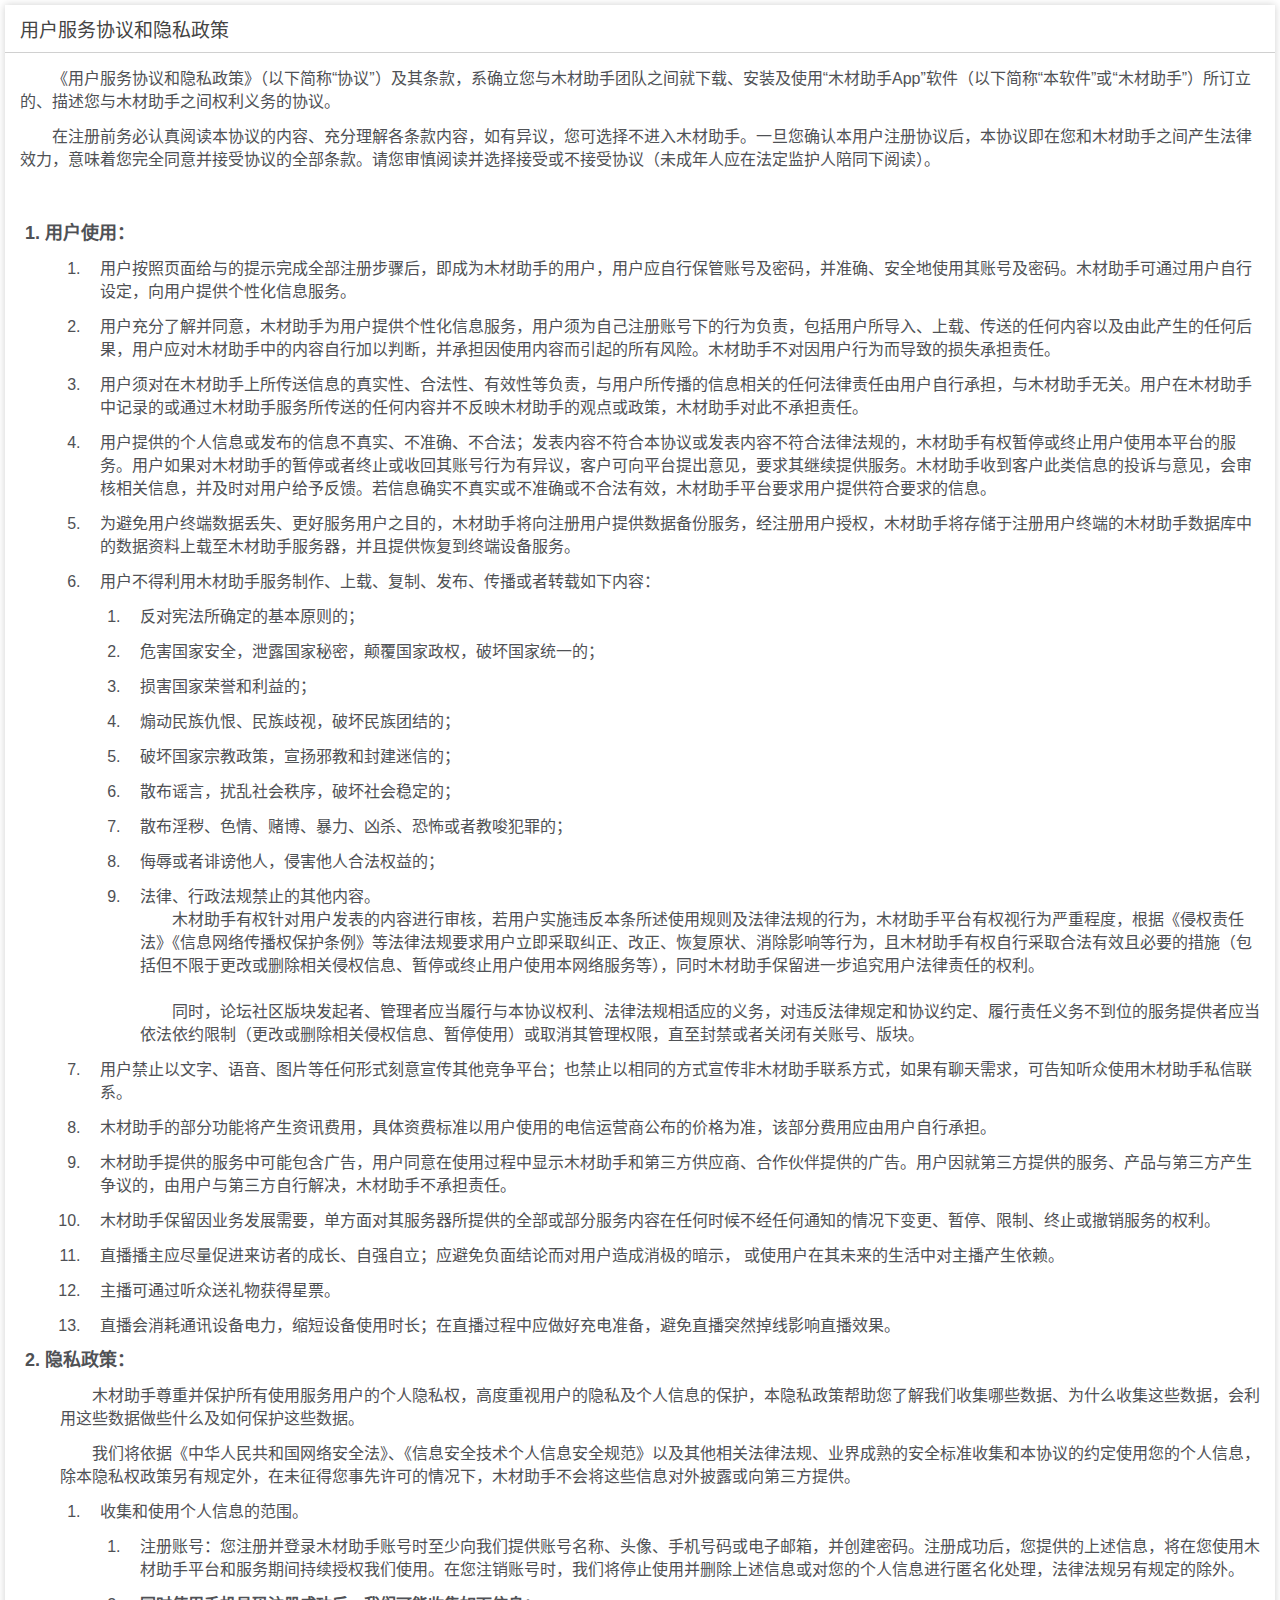
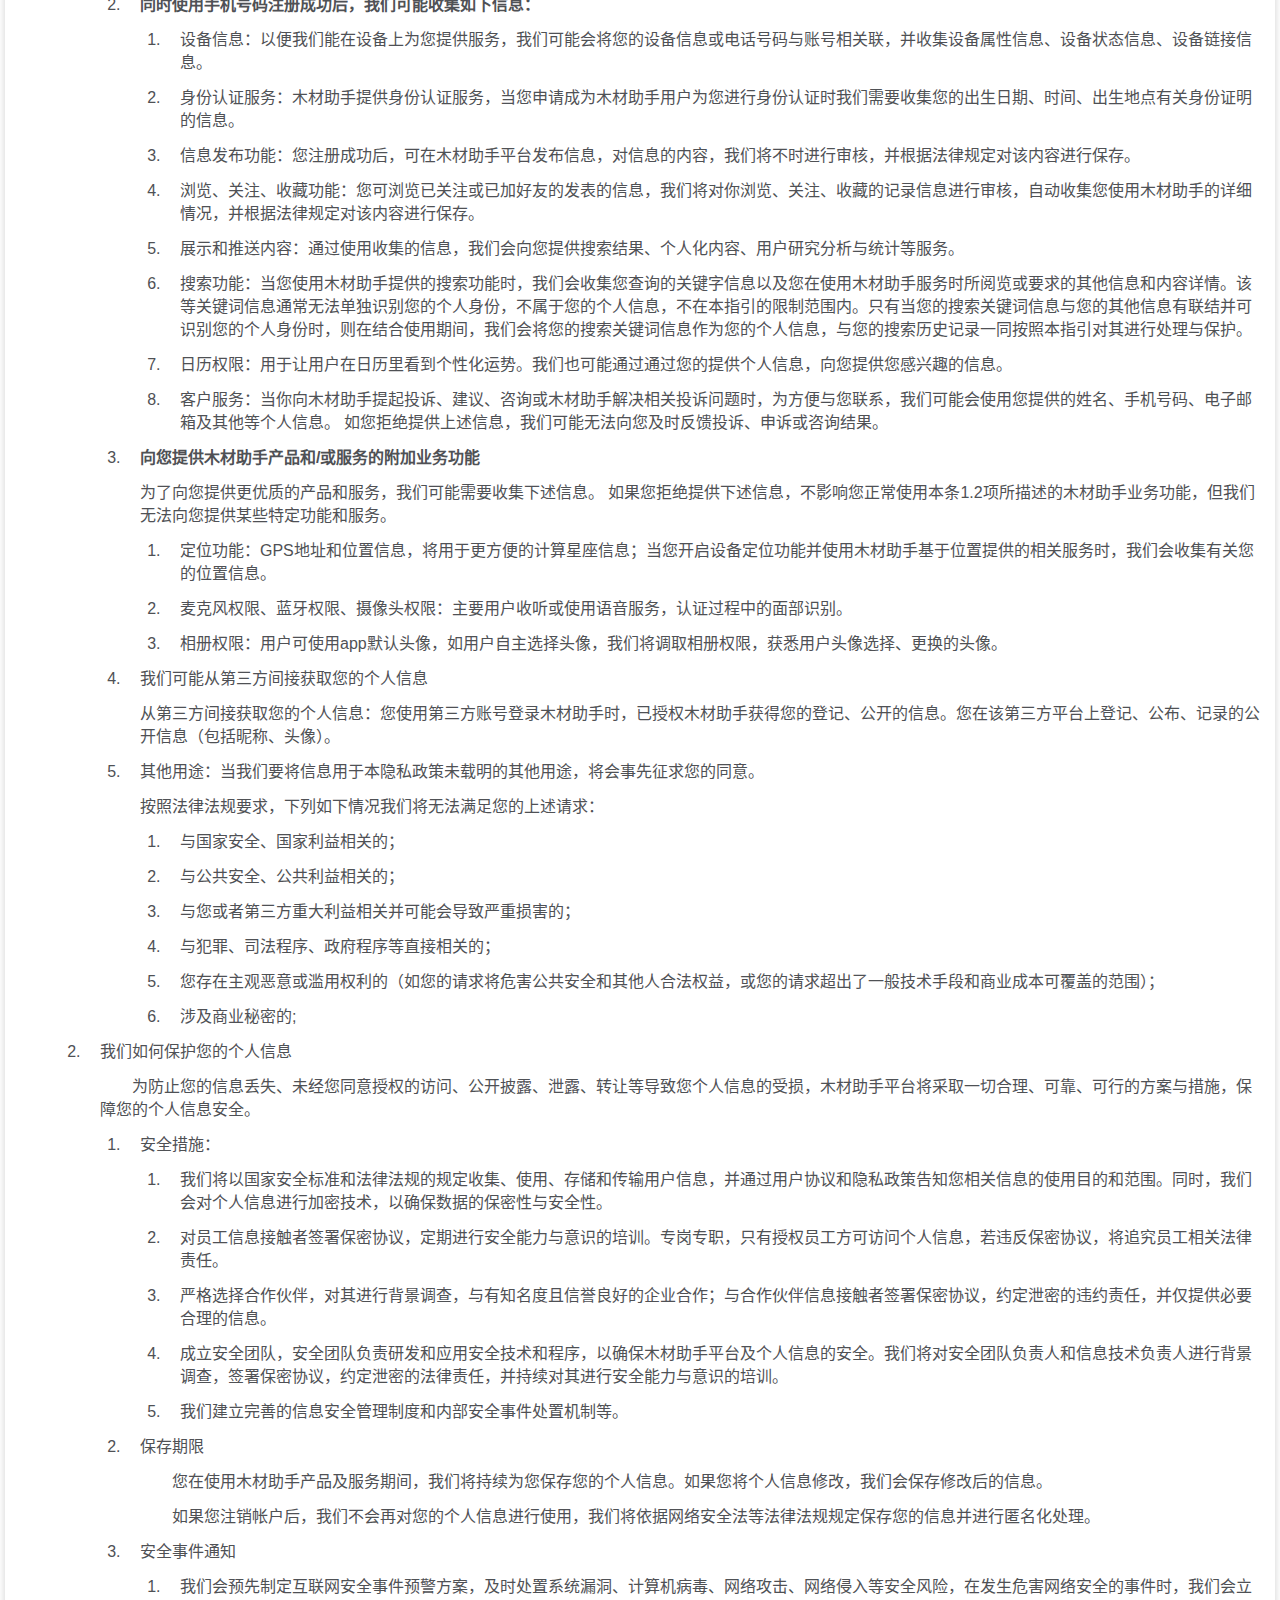
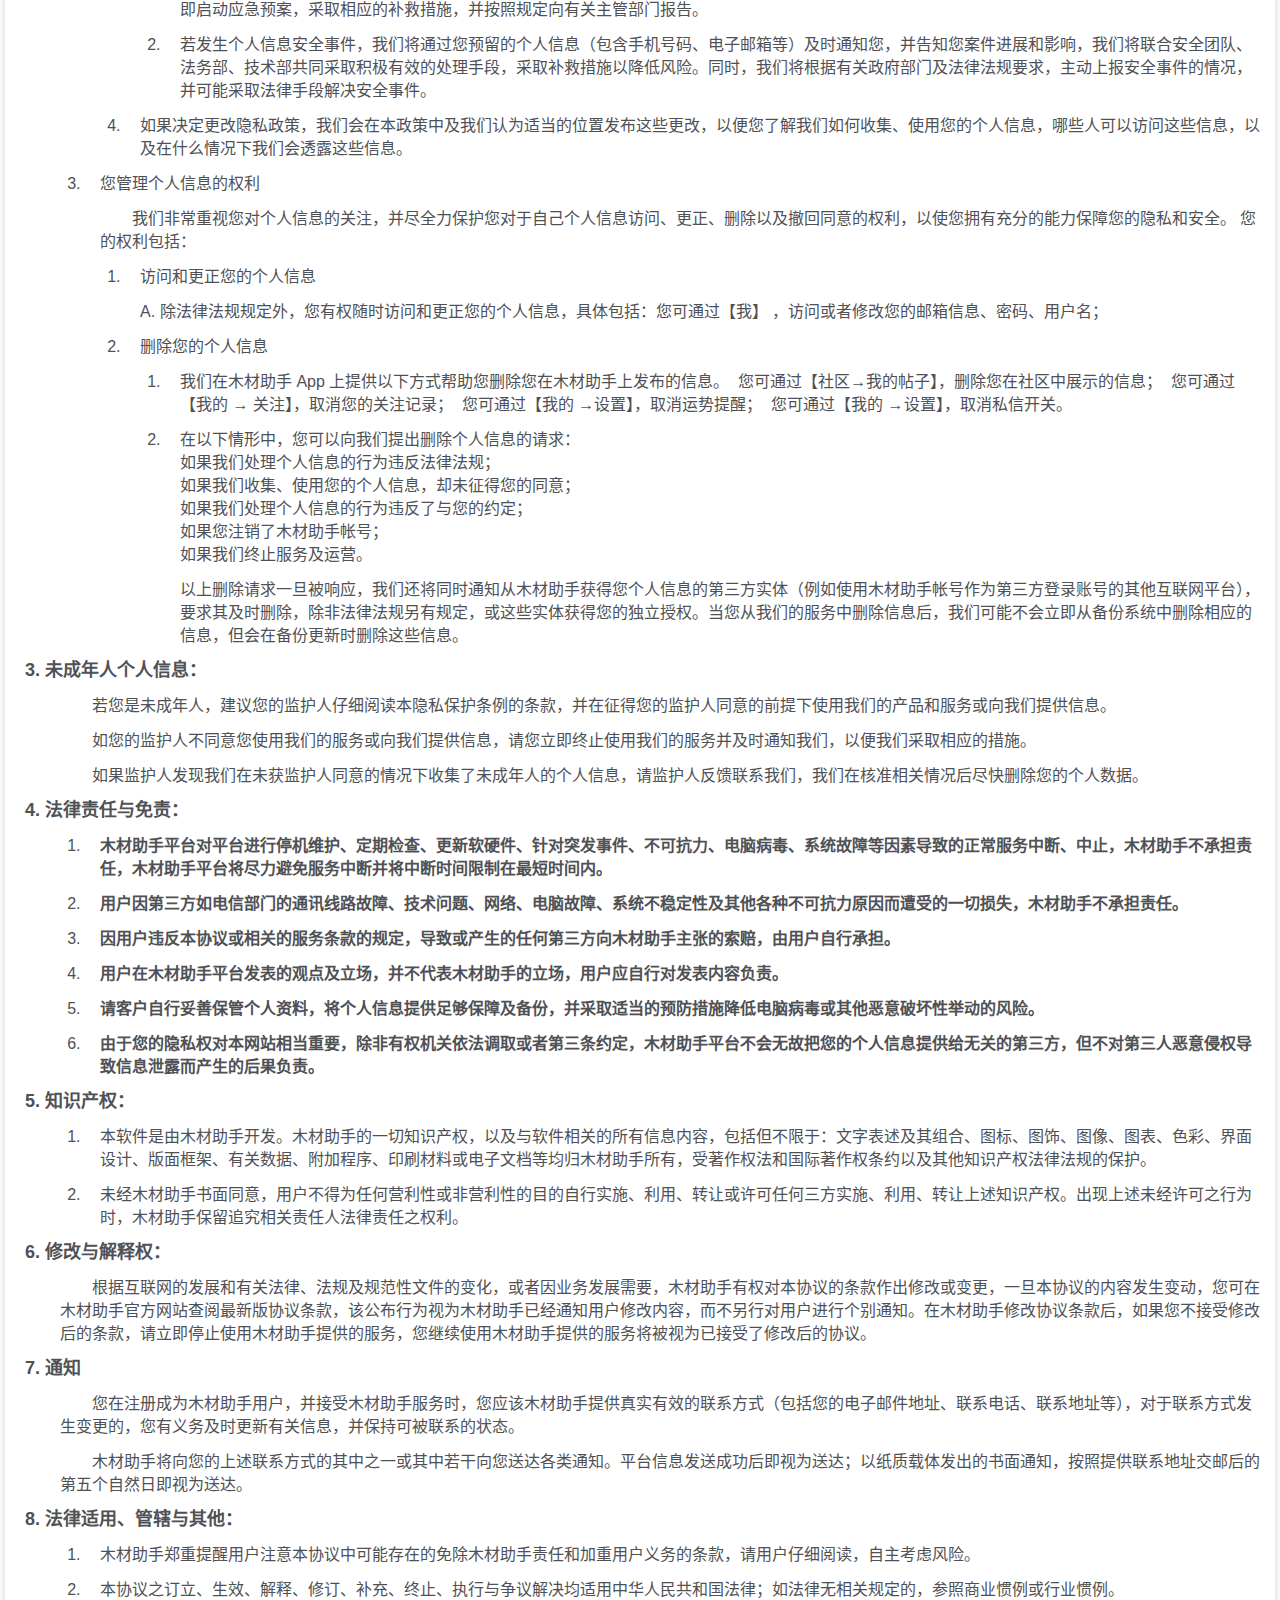
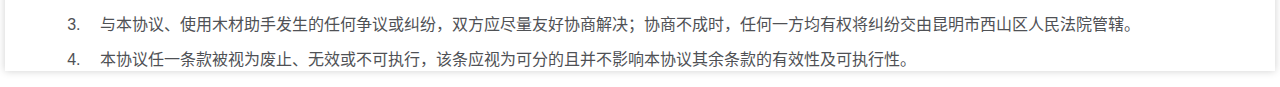
<file: html/fcassistant_yhxy_yszc.html>
<!DOCTYPE html>
<html lang="en"><head><meta http-equiv="Content-Type" content="text/html; charset=UTF-8">
    <meta name="viewport" content="width=device-width, user-scalable=no, initial-scale=1.0, maximum-scale=1.0, minimum-scale=1.0,viewport-fit=cover"/>

   <title>用户服务协议和隐私政策</title>
    <style type="text/css">

        ::selection {
            background-color: #76BDFF;
            color: white;
        }

        body {
            background-color: #fff;
            margin: 5px;
            font: 16px/23px normal Helvetica, Arial, sans-serif;
            color: #4F5155;
        }

        a {
            color: #003399;
            background-color: transparent;
            font-weight: normal;
        }

        h1 {
            color: #444;
            background-color: transparent;
            border-bottom: 1px solid #D0D0D0;
            font-size: 19px;
            font-weight: normal;
            margin: 0 0 14px 0;
            padding: 14px 15px 10px 15px;
        }

        .title {
            font-size: 18px;
            font-weight: bolder;
        }

        code {
            font-family: Consolas, Monaco, Courier New, Courier, monospace;
            font-size: 12px;
            background-color: #f9f9f9;
            border: 1px solid #D0D0D0;
            color: #002166;
            display: block;
            margin: 14px 0 14px 0;
            padding: 12px 10px 12px 10px;
        }

        #container {
            margin: 0;
            box-shadow: 0 0 8px #D0D0D0;
            -webkit-box-shadow: 0 0 8px #D0D0D0;
            -moz-box-shadow: 0 0 8px #D0D0D0;
        }

        p {
            margin: 12px 15px 12px 15px;
        }
        .p_left{
            margin: 0px;
        }
        .p_left_k{
            margin-left: -13px;
        }
        .p_width{
            font-weight: 800;
        }
        .p_mleft{
            margin-left: -14px;
        }
        .text_indent{
          text-indent: 2em;
        }
        .font_weight{
          font-weight:bold;
        }
        span.text_indent{
          display:block;
        }
    </style>
</head>
<body lang="zh-cn" text="#000000" dir="ltr">
<div id="container">
    <h1>用户服务协议和隐私政策</h1>

    <p class="text_indent">《用户服务协议和隐私政策》（以下简称“协议”）及其条款，系确立您与木材助手团队之间就下载、安装及使用“木材助手App”软件（以下简称“本软件”或“木材助手”）所订立的、描述您与木材助手之间权利义务的协议。</p>

    <p class="text_indent">在注册前务必认真阅读本协议的内容、充分理解各条款内容，如有异议，您可选择不进入木材助手。一旦您确认本用户注册协议后，本协议即在您和木材助手之间产生法律效力，意味着您完全同意并接受协议的全部条款。请您审慎阅读并选择接受或不接受协议（未成年人应在法定监护人陪同下阅读）。</p>

    <p><br>
    </p>
    <ol>
        <li class="title">用户使用：</li>
        <ol>
            <li><p> 用户按照页面给与的提示完成全部注册步骤后，即成为木材助手的用户，用户应自行保管账号及密码，并准确、安全地使用其账号及密码。木材助手可通过用户自行设定，向用户提供个性化信息服务。</p></li>
            <li><p>用户充分了解并同意，木材助手为用户提供个性化信息服务，用户须为自己注册账号下的行为负责，包括用户所导入、上载、传送的任何内容以及由此产生的任何后果，用户应对木材助手中的内容自行加以判断，并承担因使用内容而引起的所有风险。木材助手不对因用户行为而导致的损失承担责任。</p></li>
            <li>
              <p> 用户须对在木材助手上所传送信息的真实性、合法性、有效性等负责，与用户所传播的信息相关的任何法律责任由用户自行承担，与木材助手无关。用户在木材助手中记录的或通过木材助手服务所传送的任何内容并不反映木材助手的观点或政策，木材助手对此不承担责任。</p>
            </li>
            <li>
              <p> 用户提供的个人信息或发布的信息不真实、不准确、不合法；发表内容不符合本协议或发表内容不符合法律法规的，木材助手有权暂停或终止用户使用本平台的服务。用户如果对木材助手的暂停或者终止或收回其账号行为有异议，客户可向平台提出意见，要求其继续提供服务。木材助手收到客户此类信息的投诉与意见，会审核相关信息，并及时对用户给予反馈。若信息确实不真实或不准确或不合法有效，木材助手平台要求用户提供符合要求的信息。</p>
            </li>

            <li>
              <p>
                为避免用户终端数据丢失、更好服务用户之目的，木材助手将向注册用户提供数据备份服务，经注册用户授权，木材助手将存储于注册用户终端的木材助手数据库中的数据资料上载至木材助手服务器，并且提供恢复到终端设备服务。
              </p>
            </li>

            <li>
              <p>用户不得利用木材助手服务制作、上载、复制、发布、传播或者转载如下内容：</p>
            </li>
            <ol>
              <li>
                <p>反对宪法所确定的基本原则的；</p>
              </li>
              <li>
                <p>危害国家安全，泄露国家秘密，颠覆国家政权，破坏国家统一的；</p>
              </li>
              <li>
                <p>损害国家荣誉和利益的；</p>
              </li>
              <li>
                <p>煽动民族仇恨、民族歧视，破坏民族团结的；</p>
              </li>
              <li>
                <p>破坏国家宗教政策，宣扬邪教和封建迷信的；</p>
              </li>
              <li>
                <p>散布谣言，扰乱社会秩序，破坏社会稳定的；</p>
              </li>
              <li>
                <p>散布淫秽、色情、赌博、暴力、凶杀、恐怖或者教唆犯罪的；</p>
              </li>
              <li>
                <p>侮辱或者诽谤他人，侵害他人合法权益的；</p>
              </li>
              <li>
                <p>法律、行政法规禁止的其他内容。<br><span class="text_indent">木材助手有权针对用户发表的内容进行审核，若用户实施违反本条所述使用规则及法律法规的行为，木材助手平台有权视行为严重程度，根据《侵权责任法》《信息网络传播权保护条例》等法律法规要求用户立即采取纠正、改正、恢复原状、消除影响等行为，且木材助手有权自行采取合法有效且必要的措施（包括但不限于更改或删除相关侵权信息、暂停或终止用户使用本网络服务等），同时木材助手保留进一步追究用户法律责任的权利。</span><br><span class="text_indent">同时，论坛社区版块发起者、管理者应当履行与本协议权利、法律法规相适应的义务，对违反法律规定和协议约定、履行责任义务不到位的服务提供者应当依法依约限制（更改或删除相关侵权信息、暂停使用）或取消其管理权限，直至封禁或者关闭有关账号、版块。</span></p>
              </li>
            </ol>

            <li>
              <p>用户禁止以文字、语音、图片等任何形式刻意宣传其他竞争平台；也禁止以相同的方式宣传非木材助手联系方式，如果有聊天需求，可告知听众使用木材助手私信联系。</p>
            </li>
            <li>
              <p>木材助手的部分功能将产生资讯费用，具体资费标准以用户使用的电信运营商公布的价格为准，该部分费用应由用户自行承担。</p>
            </li>
            <li>
              <p>木材助手提供的服务中可能包含广告，用户同意在使用过程中显示木材助手和第三方供应商、合作伙伴提供的广告。用户因就第三方提供的服务、产品与第三方产生争议的，由用户与第三方自行解决，木材助手不承担责任。</p>
            </li>
            <li>
              <p>木材助手保留因业务发展需要，单方面对其服务器所提供的全部或部分服务内容在任何时候不经任何通知的情况下变更、暂停、限制、终止或撤销服务的权利。</p>
            </li>
            <li>
              <p>直播播主应尽量促进来访者的成长、自强自立；应避免负面结论而对用户造成消极的暗示， 或使用户在其未来的生活中对主播产生依赖。</p>
            </li>
            <li>
              <p>主播可通过听众送礼物获得星票。</p>
            </li>
            <li>
              <p>直播会消耗通讯设备电力，缩短设备使用时长；在直播过程中应做好充电准备，避免直播突然掉线影响直播效果。</p>
            </li>
        </ol>


        <li class="title">隐私政策：</li>
          <p class="text_indent">木材助手尊重并保护所有使用服务用户的个人隐私权，高度重视用户的隐私及个人信息的保护，本隐私政策帮助您了解我们收集哪些数据、为什么收集这些数据，会利用这些数据做些什么及如何保护这些数据。</p>
          <p class="text_indent">我们将依据《中华人民共和国网络安全法》、《信息安全技术个人信息安全规范》以及其他相关法律法规、业界成熟的安全标准收集和本协议的约定使用您的个人信息，除本隐私权政策另有规定外，在未征得您事先许可的情况下，木材助手不会将这些信息对外披露或向第三方提供。</p>
          <ol>
              <li>
                <p>收集和使用个人信息的范围。</p>
                <ol>
                  <li>
                    <p>注册账号：您注册并登录木材助手账号时至少向我们提供账号名称、头像、手机号码或电子邮箱，并创建密码。注册成功后，您提供的上述信息，将在您使用木材助手平台和服务期间持续授权我们使用。在您注销账号时，我们将停止使用并删除上述信息或对您的个人信息进行匿名化处理，法律法规另有规定的除外。</p>
                  </li>
                  <li>
                    <p class="font_weight">同时使用手机号码注册成功后，我们可能收集如下信息：</p>
                    <ol>
                      <li>
                        <p>设备信息：以便我们能在设备上为您提供服务，我们可能会将您的设备信息或电话号码与账号相关联，并收集设备属性信息、设备状态信息、设备链接信息。</p>
                      </li>
                      <li>
                        <p>身份认证服务：木材助手提供身份认证服务，当您申请成为木材助手用户为您进行身份认证时我们需要收集您的出生日期、时间、出生地点有关身份证明的信息。</p>
                      </li>
                      <li>
                        <p>信息发布功能：您注册成功后，可在木材助手平台发布信息，对信息的内容，我们将不时进行审核，并根据法律规定对该内容进行保存。</p>
                      </li>
                      <li>
                        <p>浏览、关注、收藏功能：您可浏览已关注或已加好友的发表的信息，我们将对你浏览、关注、收藏的记录信息进行审核，自动收集您使用木材助手的详细情况，并根据法律规定对该内容进行保存。</p>
                      </li>
                      <li>
                        <p>展示和推送内容：通过使用收集的信息，我们会向您提供搜索结果、个人化内容、用户研究分析与统计等服务。</p>
                      </li>
                      <li>
                        <p>搜索功能：当您使用木材助手提供的搜索功能时，我们会收集您查询的关键字信息以及您在使用木材助手服务时所阅览或要求的其他信息和内容详情。该等关键词信息通常无法单独识别您的个人身份，不属于您的个人信息，不在本指引的限制范围内。只有当您的搜索关键词信息与您的其他信息有联结并可识别您的个人身份时，则在结合使用期间，我们会将您的搜索关键词信息作为您的个人信息，与您的搜索历史记录一同按照本指引对其进行处理与保护。</p>
                      </li>
                      <li>
                        <p>日历权限：用于让用户在日历里看到个性化运势。我们也可能通过通过您的提供个人信息，向您提供您感兴趣的信息。</p>
                      </li>
                      <li>
                        <p>客户服务：当你向木材助手提起投诉、建议、咨询或木材助手解决相关投诉问题时，为方便与您联系，我们可能会使用您提供的姓名、手机号码、电子邮箱及其他等个人信息。 如您拒绝提供上述信息，我们可能无法向您及时反馈投诉、申诉或咨询结果。</p>
                      </li>
                    </ol>
                  </li>
                  <li>
                    <p class="font_weight">向您提供木材助手产品和/或服务的附加业务功能</p>
                    <p>为了向您提供更优质的产品和服务，我们可能需要收集下述信息。 如果您拒绝提供下述信息，不影响您正常使用本条1.2项所描述的木材助手业务功能，但我们无法向您提供某些特定功能和服务。</p>
                    <ol>
                      <li>
                        <p>定位功能：GPS地址和位置信息，将用于更方便的计算星座信息；当您开启设备定位功能并使用木材助手基于位置提供的相关服务时，我们会收集有关您的位置信息。</p>
                      </li>
                      <li>
                        <p>麦克风权限、蓝牙权限、摄像头权限：主要用户收听或使用语音服务，认证过程中的面部识别。</p>
                      </li>
                      <li>
                        <p>相册权限：用户可使用app默认头像，如用户自主选择头像，我们将调取相册权限，获悉用户头像选择、更换的头像。</p>
                      </li>
                    </ol>
                  </li>
                  <li>
                    <p>我们可能从第三方间接获取您的个人信息</p>
                    <p>从第三方间接获取您的个人信息：您使用第三方账号登录木材助手时，已授权木材助手获得您的登记、公开的信息。您在该第三方平台上登记、公布、记录的公开信息（包括昵称、头像）。</p>
                  </li>
                  <li>
                    <p>其他用途：当我们要将信息用于本隐私政策未载明的其他用途，将会事先征求您的同意。</p>
                    <p>按照法律法规要求，下列如下情况我们将无法满足您的上述请求：</p>
                    <ol>
                      <li>
                        <p>与国家安全、国家利益相关的；</p>
                      </li>
                      <li>
                        <p>与公共安全、公共利益相关的；</p>
                      </li>
                      <li>
                        <p>与您或者第三方重大利益相关并可能会导致严重损害的；</p>
                      </li>
                      <li>
                        <p>与犯罪、司法程序、政府程序等直接相关的；</p>
                      </li>
                      <li>
                        <p>您存在主观恶意或滥用权利的（如您的请求将危害公共安全和其他人合法权益，或您的请求超出了一般技术手段和商业成本可覆盖的范围）；</p>
                      </li>
                      <li>
                        <p>涉及商业秘密的;</p>
                      </li>
                    </ol>
                  </li>
                </ol>
              </li>
              <li>
                <p>我们如何保护您的个人信息</p>
                <p class="text_indent">为防止您的信息丢失、未经您同意授权的访问、公开披露、泄露、转让等导致您个人信息的受损，木材助手平台将采取一切合理、可靠、可行的方案与措施，保障您的个人信息安全。</p>
                <ol>
                  <li>
                    <p>安全措施：</p>
                    <ol>
                      <li>
                        <p>我们将以国家安全标准和法律法规的规定收集、使用、存储和传输用户信息，并通过用户协议和隐私政策告知您相关信息的使用目的和范围。同时，我们会对个人信息进行加密技术，以确保数据的保密性与安全性。</p>
                      </li>
                      <li>
                        <p>对员工信息接触者签署保密协议，定期进行安全能力与意识的培训。专岗专职，只有授权员工方可访问个人信息，若违反保密协议，将追究员工相关法律责任。</p>
                      </li>
                      <li>
                        <p>严格选择合作伙伴，对其进行背景调查，与有知名度且信誉良好的企业合作；与合作伙伴信息接触者签署保密协议，约定泄密的违约责任，并仅提供必要合理的信息。</p>
                      </li>
                      <li>
                        <p>成立安全团队，安全团队负责研发和应用安全技术和程序，以确保木材助手平台及个人信息的安全。我们将对安全团队负责人和信息技术负责人进行背景调查，签署保密协议，约定泄密的法律责任，并持续对其进行安全能力与意识的培训。</p>
                      </li>
                      <li>
                        <p>我们建立完善的信息安全管理制度和内部安全事件处置机制等。</p>
                      </li>
                    </ol>
                  </li>
                  <li>
                    <p>保存期限</p>
                    <p class="text_indent">您在使用木材助手产品及服务期间，我们将持续为您保存您的个人信息。如果您将个人信息修改，我们会保存修改后的信息。</p>
                    <p class="text_indent">如果您注销帐户后，我们不会再对您的个人信息进行使用，我们将依据网络安全法等法律法规规定保存您的信息并进行匿名化处理。</p>
                  </li>
                  <li>
                    <p>安全事件通知</p>
                    <ol>
                      <li>
                        <p>我们会预先制定互联网安全事件预警方案，及时处置系统漏洞、计算机病毒、网络攻击、网络侵入等安全风险，在发生危害网络安全的事件时，我们会立即启动应急预案，采取相应的补救措施，并按照规定向有关主管部门报告。</p>
                      </li>
                      <li>
                        <p>
                          若发生个人信息安全事件，我们将通过您预留的个人信息（包含手机号码、电子邮箱等）及时通知您，并告知您案件进展和影响，我们将联合安全团队、法务部、技术部共同采取积极有效的处理手段，采取补救措施以降低风险。同时，我们将根据有关政府部门及法律法规要求，主动上报安全事件的情况，并可能采取法律手段解决安全事件。
                        </p>
                      </li>
                    </ol>
                  </li>
                  <li>
                    <p>如果决定更改隐私政策，我们会在本政策中及我们认为适当的位置发布这些更改，以便您了解我们如何收集、使用您的个人信息，哪些人可以访问这些信息，以及在什么情况下我们会透露这些信息。</p>
                  </li>
                </ol>
              </li>

              <li>
                <p>您管理个人信息的权利</p>
                <p class="text_indent">我们非常重视您对个人信息的关注，并尽全力保护您对于自己个人信息访问、更正、删除以及撤回同意的权利，以使您拥有充分的能力保障您的隐私和安全。 您的权利包括：</p>
                <ol>
                  <li>
                    <p>访问和更正您的个人信息</p>
                    <p>A. 除法律法规规定外，您有权随时访问和更正您的个人信息，具体包括：您可通过【我】 ，访问或者修改您的邮箱信息、密码、用户名；</p>
                  </li>
                  <li>
                    <p>删除您的个人信息</p>
                    <ol>
                      <li>
                        <p>我们在木材助手&nbsp;App&nbsp;上提供以下方式帮助您删除您在木材助手上发布的信息。  您可通过【社区→我的帖子】，删除您在社区中展示的信息；  您可通过【我的&nbsp;→&nbsp;关注】，取消您的关注记录； 
                          您可通过【我的&nbsp;→设置】，取消运势提醒； 
                          您可通过【我的&nbsp;→设置】，取消私信开关。</p>
                      </li>
                      <li>
                        <p>在以下情形中，您可以向我们提出删除个人信息的请求：<br>
                          如果我们处理个人信息的行为违反法律法规；<br>
                          如果我们收集、使用您的个人信息，却未征得您的同意；<br>
                          如果我们处理个人信息的行为违反了与您的约定；<br>
                          如果您注销了木材助手帐号；<br>
                          如果我们终止服务及运营。</p>
                        <p>
                          以上删除请求一旦被响应，我们还将同时通知从木材助手获得您个人信息的第三方实体（例如使用木材助手帐号作为第三方登录账号的其他互联网平台），要求其及时删除，除非法律法规另有规定，或这些实体获得您的独立授权。当您从我们的服务中删除信息后，我们可能不会立即从备份系统中删除相应的信息，但会在备份更新时删除这些信息。
                        </p>
                      </li>
                    </ol>

                  </li>
                </ol>


              </li>
          </ol>
        <li class="title">未成年人个人信息：</li>
        <p class="text_indent">若您是未成年人，建议您的监护人仔细阅读本隐私保护条例的条款，并在征得您的监护人同意的前提下使用我们的产品和服务或向我们提供信息。</p>
        <p class="text_indent">如您的监护人不同意您使用我们的服务或向我们提供信息，请您立即终止使用我们的服务并及时通知我们，以便我们采取相应的措施。</p>
        <p class="text_indent">如果监护人发现我们在未获监护人同意的情况下收集了未成年人的个人信息，请监护人反馈联系我们，我们在核准相关情况后尽快删除您的个人数据。</p>

        <li class="title font_weight">法律责任与免责：</li>
        <ol>
            <li><p class="font_weight">木材助手平台对平台进行停机维护、定期检查、更新软硬件、针对突发事件、不可抗力、电脑病毒、系统故障等因素导致的正常服务中断、中止，木材助手不承担责任，木材助手平台将尽力避免服务中断并将中断时间限制在最短时间内。</p></li>
            <li><p class="font_weight">用户因第三方如电信部门的通讯线路故障、技术问题、网络、电脑故障、系统不稳定性及其他各种不可抗力原因而遭受的一切损失，木材助手不承担责任。</p></li>
            <li>
              <p class="font_weight">因用户违反本协议或相关的服务条款的规定，导致或产生的任何第三方向木材助手主张的索赔，由用户自行承担。</p>
            </li>
            <li>
              <p class="font_weight">用户在木材助手平台发表的观点及立场，并不代表木材助手的立场，用户应自行对发表内容负责。</p>
            </li>
            <li>
              <p class="font_weight">请客户自行妥善保管个人资料，将个人信息提供足够保障及备份，并采取适当的预防措施降低电脑病毒或其他恶意破坏性举动的风险。</p>
            </li>
            <li>
              <p class="font_weight">由于您的隐私权对本网站相当重要，除非有权机关依法调取或者第三条约定，木材助手平台不会无故把您的个人信息提供给无关的第三方，但不对第三人恶意侵权导致信息泄露而产生的后果负责。</p>
            </li>
        </ol>

        <li class="title">知识产权：</li>
        <ol>
            <li><p>本软件是由木材助手开发。木材助手的一切知识产权，以及与软件相关的所有信息内容，包括但不限于：文字表述及其组合、图标、图饰、图像、图表、色彩、界面设计、版面框架、有关数据、附加程序、印刷材料或电子文档等均归木材助手所有，受著作权法和国际著作权条约以及其他知识产权法律法规的保护。</p></li>
            <li><p>未经木材助手书面同意，用户不得为任何营利性或非营利性的目的自行实施、利用、转让或许可任何三方实施、利用、转让上述知识产权。出现上述未经许可之行为时，木材助手保留追究相关责任人法律责任之权利。</p></li>
        </ol>


        <li class="title">修改与解释权：</li>
        <p class="text_indent">根据互联网的发展和有关法律、法规及规范性文件的变化，或者因业务发展需要，木材助手有权对本协议的条款作出修改或变更，一旦本协议的内容发生变动，您可在木材助手官方网站查阅最新版协议条款，该公布行为视为木材助手已经通知用户修改内容，而不另行对用户进行个别通知。在木材助手修改协议条款后，如果您不接受修改后的条款，请立即停止使用木材助手提供的服务，您继续使用木材助手提供的服务将被视为已接受了修改后的协议。</p>

        <li class="title">通知</li>
        <p class="text_indent">您在注册成为木材助手用户，并接受木材助手服务时，您应该木材助手提供真实有效的联系方式（包括您的电子邮件地址、联系电话、联系地址等），对于联系方式发生变更的，您有义务及时更新有关信息，并保持可被联系的状态。</p>
        <p class="text_indent">木材助手将向您的上述联系方式的其中之一或其中若干向您送达各类通知。平台信息发送成功后即视为送达；以纸质载体发出的书面通知，按照提供联系地址交邮后的第五个自然日即视为送达。</p>
        <li class="title">法律适用、管辖与其他：</li>
        <ol>
            <li><p>木材助手郑重提醒用户注意本协议中可能存在的免除木材助手责任和加重用户义务的条款，请用户仔细阅读，自主考虑风险。</p></li>
            <li><p>本协议之订立、生效、解释、修订、补充、终止、执行与争议解决均适用中华人民共和国法律；如法律无相关规定的，参照商业惯例或行业惯例。</p></li>
            <li><p>与本协议、使用木材助手发生的任何争议或纠纷，双方应尽量友好协商解决；协商不成时，任何一方均有权将纠纷交由昆明市西山区人民法院管辖。</p></li>
            <li><p>本协议任一条款被视为废止、无效或不可执行，该条应视为可分的且并不影响本协议其余条款的有效性及可执行性。&nbsp;</p></li>
        </ol>
    </ol>
</div>



</body></html>
</file>
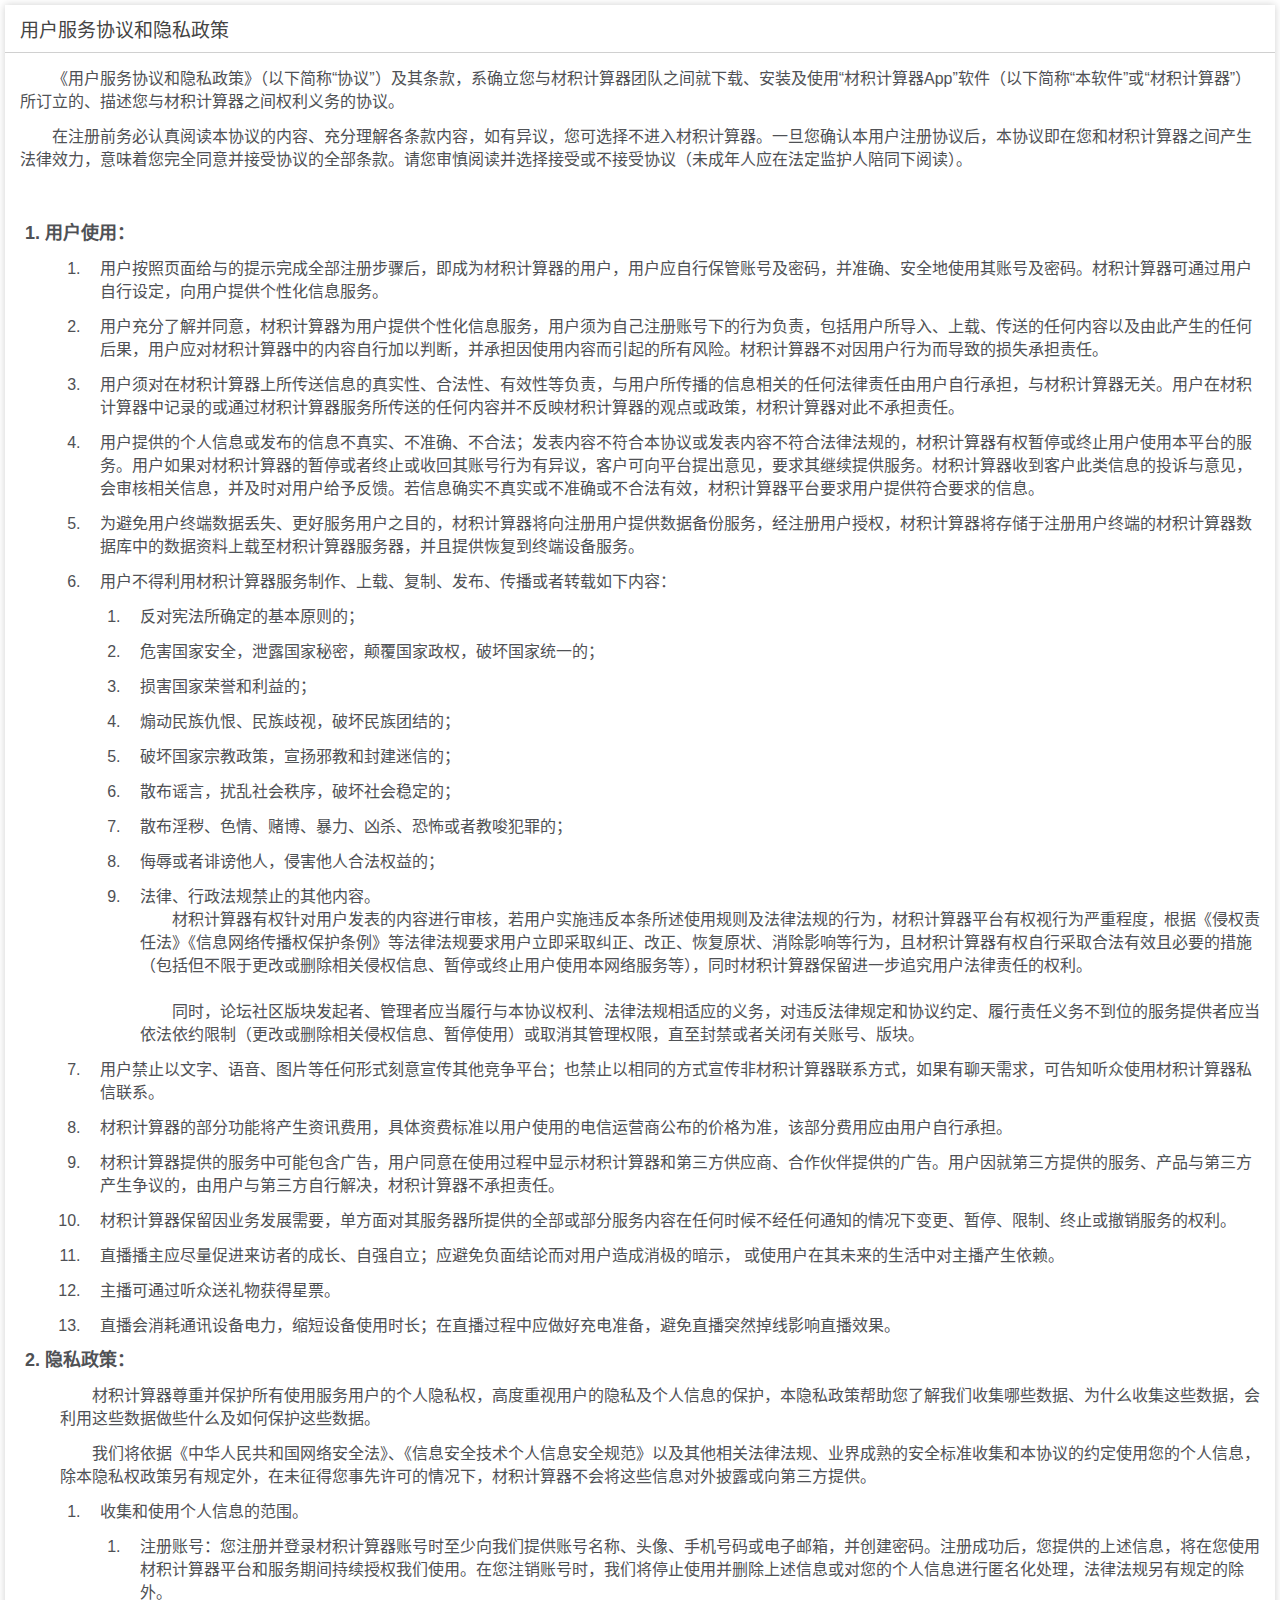
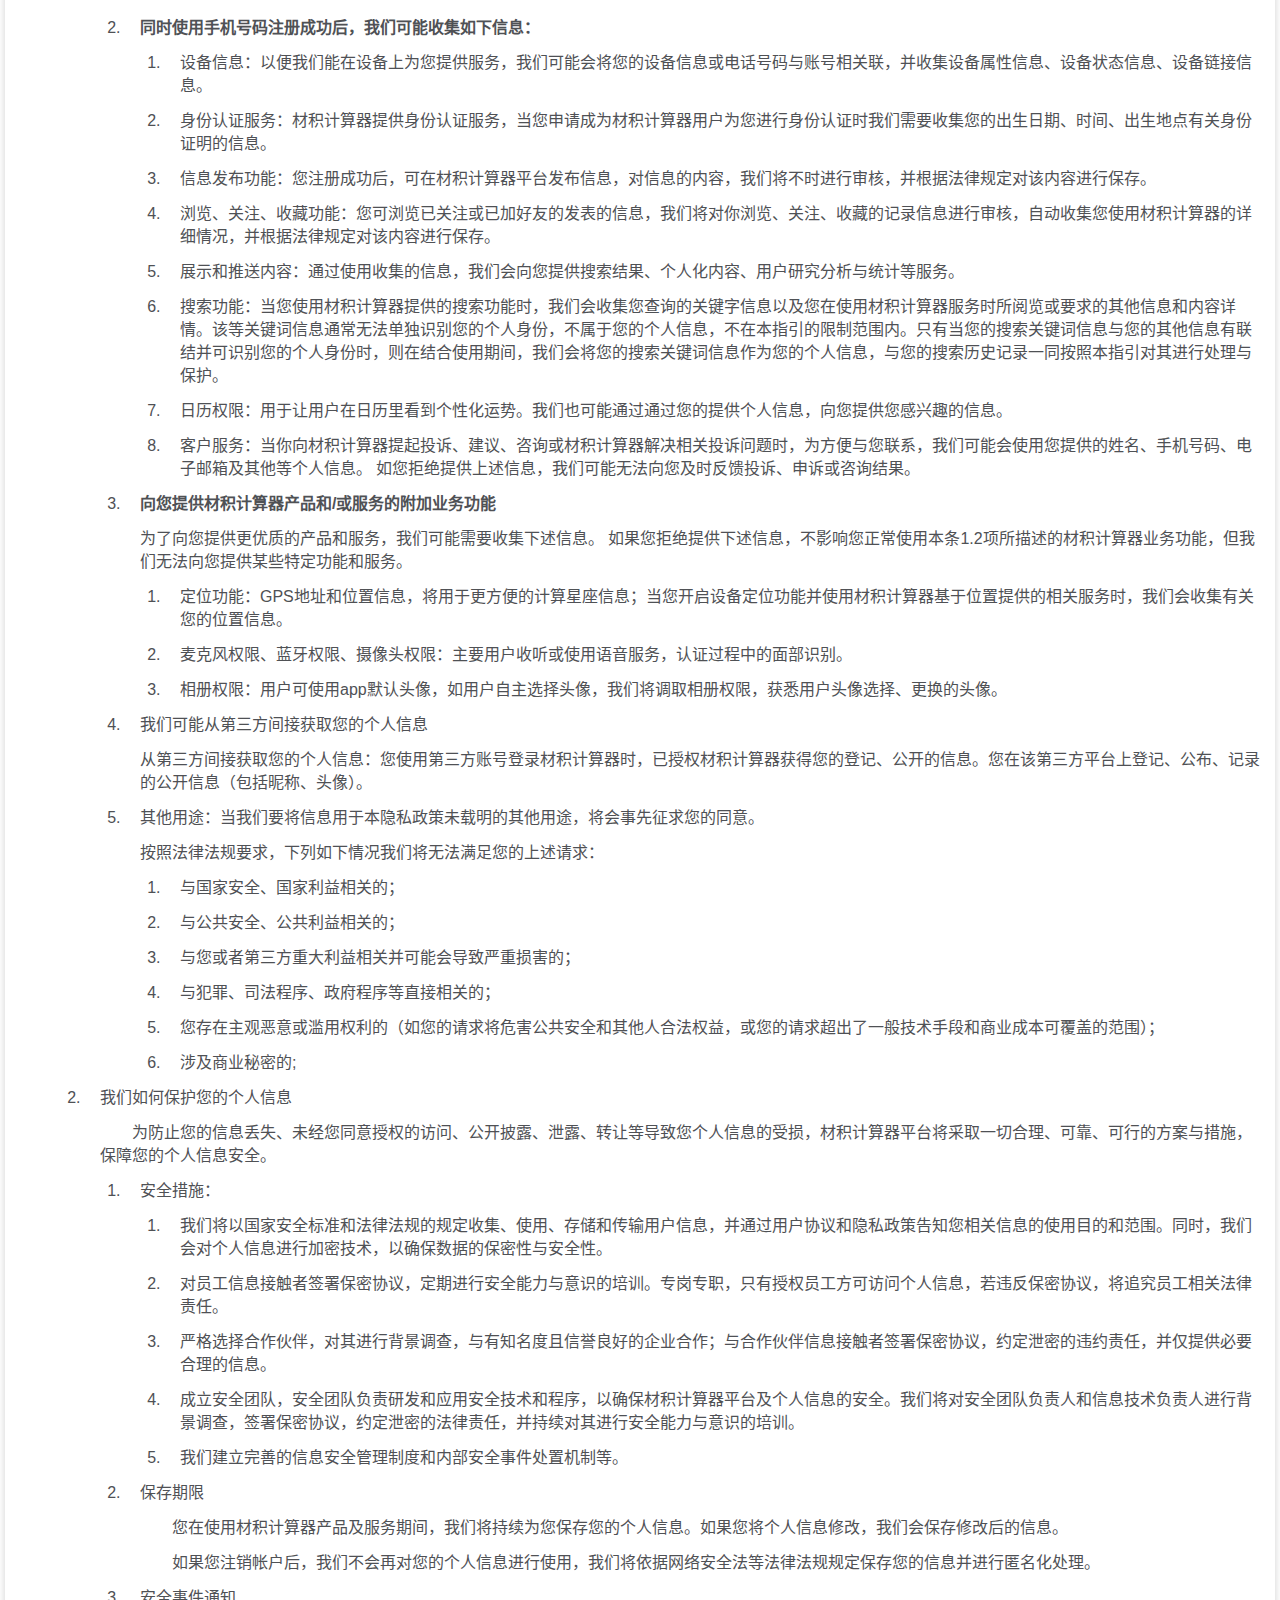
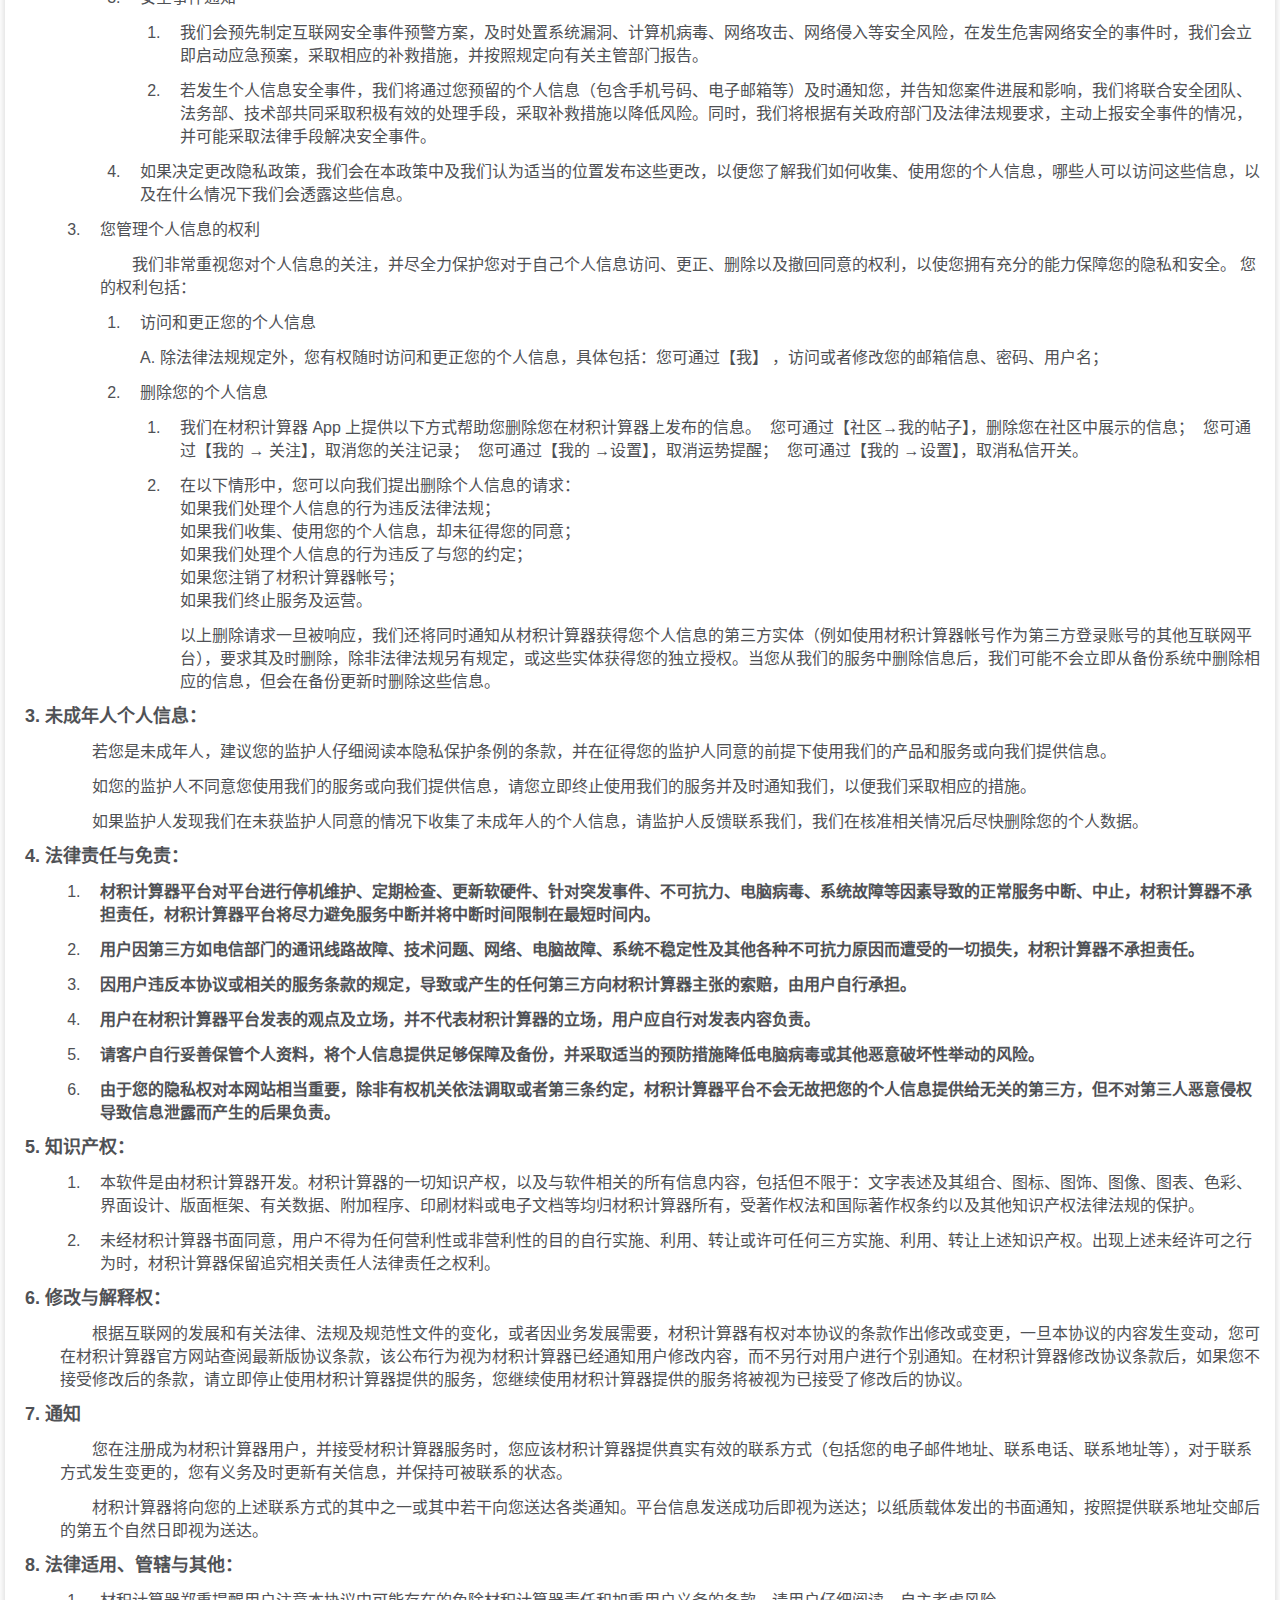
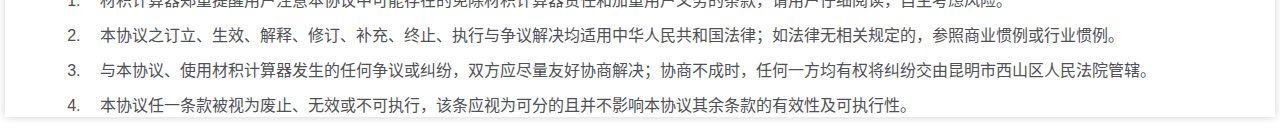
<file: html/woodcalculator_yhxy_yszc.html>
<!DOCTYPE html>
<html lang="en"><head><meta http-equiv="Content-Type" content="text/html; charset=UTF-8">
    <meta name="viewport" content="width=device-width, user-scalable=no, initial-scale=1.0, maximum-scale=1.0, minimum-scale=1.0,viewport-fit=cover"/>

   <title>用户服务协议和隐私政策</title>
    <style type="text/css">

        ::selection {
            background-color: #76BDFF;
            color: white;
        }

        body {
            background-color: #fff;
            margin: 5px;
            font: 16px/23px normal Helvetica, Arial, sans-serif;
            color: #4F5155;
        }

        a {
            color: #003399;
            background-color: transparent;
            font-weight: normal;
        }

        h1 {
            color: #444;
            background-color: transparent;
            border-bottom: 1px solid #D0D0D0;
            font-size: 19px;
            font-weight: normal;
            margin: 0 0 14px 0;
            padding: 14px 15px 10px 15px;
        }

        .title {
            font-size: 18px;
            font-weight: bolder;
        }

        code {
            font-family: Consolas, Monaco, Courier New, Courier, monospace;
            font-size: 12px;
            background-color: #f9f9f9;
            border: 1px solid #D0D0D0;
            color: #002166;
            display: block;
            margin: 14px 0 14px 0;
            padding: 12px 10px 12px 10px;
        }

        #container {
            margin: 0;
            box-shadow: 0 0 8px #D0D0D0;
            -webkit-box-shadow: 0 0 8px #D0D0D0;
            -moz-box-shadow: 0 0 8px #D0D0D0;
        }

        p {
            margin: 12px 15px 12px 15px;
        }
        .p_left{
            margin: 0px;
        }
        .p_left_k{
            margin-left: -13px;
        }
        .p_width{
            font-weight: 800;
        }
        .p_mleft{
            margin-left: -14px;
        }
        .text_indent{
          text-indent: 2em;
        }
        .font_weight{
          font-weight:bold;
        }
        span.text_indent{
          display:block;
        }
    </style>
</head>
<body lang="zh-cn" text="#000000" dir="ltr">
<div id="container">
    <h1>用户服务协议和隐私政策</h1>

    <p class="text_indent">《用户服务协议和隐私政策》（以下简称“协议”）及其条款，系确立您与材积计算器团队之间就下载、安装及使用“材积计算器App”软件（以下简称“本软件”或“材积计算器”）所订立的、描述您与材积计算器之间权利义务的协议。</p>

    <p class="text_indent">在注册前务必认真阅读本协议的内容、充分理解各条款内容，如有异议，您可选择不进入材积计算器。一旦您确认本用户注册协议后，本协议即在您和材积计算器之间产生法律效力，意味着您完全同意并接受协议的全部条款。请您审慎阅读并选择接受或不接受协议（未成年人应在法定监护人陪同下阅读）。</p>

    <p><br>
    </p>
    <ol>
        <li class="title">用户使用：</li>
        <ol>
            <li><p> 用户按照页面给与的提示完成全部注册步骤后，即成为材积计算器的用户，用户应自行保管账号及密码，并准确、安全地使用其账号及密码。材积计算器可通过用户自行设定，向用户提供个性化信息服务。</p></li>
            <li><p>用户充分了解并同意，材积计算器为用户提供个性化信息服务，用户须为自己注册账号下的行为负责，包括用户所导入、上载、传送的任何内容以及由此产生的任何后果，用户应对材积计算器中的内容自行加以判断，并承担因使用内容而引起的所有风险。材积计算器不对因用户行为而导致的损失承担责任。</p></li>
            <li>
              <p> 用户须对在材积计算器上所传送信息的真实性、合法性、有效性等负责，与用户所传播的信息相关的任何法律责任由用户自行承担，与材积计算器无关。用户在材积计算器中记录的或通过材积计算器服务所传送的任何内容并不反映材积计算器的观点或政策，材积计算器对此不承担责任。</p>
            </li>
            <li>
              <p> 用户提供的个人信息或发布的信息不真实、不准确、不合法；发表内容不符合本协议或发表内容不符合法律法规的，材积计算器有权暂停或终止用户使用本平台的服务。用户如果对材积计算器的暂停或者终止或收回其账号行为有异议，客户可向平台提出意见，要求其继续提供服务。材积计算器收到客户此类信息的投诉与意见，会审核相关信息，并及时对用户给予反馈。若信息确实不真实或不准确或不合法有效，材积计算器平台要求用户提供符合要求的信息。</p>
            </li>

            <li>
              <p>
                为避免用户终端数据丢失、更好服务用户之目的，材积计算器将向注册用户提供数据备份服务，经注册用户授权，材积计算器将存储于注册用户终端的材积计算器数据库中的数据资料上载至材积计算器服务器，并且提供恢复到终端设备服务。
              </p>
            </li>

            <li>
              <p>用户不得利用材积计算器服务制作、上载、复制、发布、传播或者转载如下内容：</p>
            </li>
            <ol>
              <li>
                <p>反对宪法所确定的基本原则的；</p>
              </li>
              <li>
                <p>危害国家安全，泄露国家秘密，颠覆国家政权，破坏国家统一的；</p>
              </li>
              <li>
                <p>损害国家荣誉和利益的；</p>
              </li>
              <li>
                <p>煽动民族仇恨、民族歧视，破坏民族团结的；</p>
              </li>
              <li>
                <p>破坏国家宗教政策，宣扬邪教和封建迷信的；</p>
              </li>
              <li>
                <p>散布谣言，扰乱社会秩序，破坏社会稳定的；</p>
              </li>
              <li>
                <p>散布淫秽、色情、赌博、暴力、凶杀、恐怖或者教唆犯罪的；</p>
              </li>
              <li>
                <p>侮辱或者诽谤他人，侵害他人合法权益的；</p>
              </li>
              <li>
                <p>法律、行政法规禁止的其他内容。<br><span class="text_indent">材积计算器有权针对用户发表的内容进行审核，若用户实施违反本条所述使用规则及法律法规的行为，材积计算器平台有权视行为严重程度，根据《侵权责任法》《信息网络传播权保护条例》等法律法规要求用户立即采取纠正、改正、恢复原状、消除影响等行为，且材积计算器有权自行采取合法有效且必要的措施（包括但不限于更改或删除相关侵权信息、暂停或终止用户使用本网络服务等），同时材积计算器保留进一步追究用户法律责任的权利。</span><br><span class="text_indent">同时，论坛社区版块发起者、管理者应当履行与本协议权利、法律法规相适应的义务，对违反法律规定和协议约定、履行责任义务不到位的服务提供者应当依法依约限制（更改或删除相关侵权信息、暂停使用）或取消其管理权限，直至封禁或者关闭有关账号、版块。</span></p>
              </li>
            </ol>

            <li>
              <p>用户禁止以文字、语音、图片等任何形式刻意宣传其他竞争平台；也禁止以相同的方式宣传非材积计算器联系方式，如果有聊天需求，可告知听众使用材积计算器私信联系。</p>
            </li>
            <li>
              <p>材积计算器的部分功能将产生资讯费用，具体资费标准以用户使用的电信运营商公布的价格为准，该部分费用应由用户自行承担。</p>
            </li>
            <li>
              <p>材积计算器提供的服务中可能包含广告，用户同意在使用过程中显示材积计算器和第三方供应商、合作伙伴提供的广告。用户因就第三方提供的服务、产品与第三方产生争议的，由用户与第三方自行解决，材积计算器不承担责任。</p>
            </li>
            <li>
              <p>材积计算器保留因业务发展需要，单方面对其服务器所提供的全部或部分服务内容在任何时候不经任何通知的情况下变更、暂停、限制、终止或撤销服务的权利。</p>
            </li>
            <li>
              <p>直播播主应尽量促进来访者的成长、自强自立；应避免负面结论而对用户造成消极的暗示， 或使用户在其未来的生活中对主播产生依赖。</p>
            </li>
            <li>
              <p>主播可通过听众送礼物获得星票。</p>
            </li>
            <li>
              <p>直播会消耗通讯设备电力，缩短设备使用时长；在直播过程中应做好充电准备，避免直播突然掉线影响直播效果。</p>
            </li>
        </ol>


        <li class="title">隐私政策：</li>
          <p class="text_indent">材积计算器尊重并保护所有使用服务用户的个人隐私权，高度重视用户的隐私及个人信息的保护，本隐私政策帮助您了解我们收集哪些数据、为什么收集这些数据，会利用这些数据做些什么及如何保护这些数据。</p>
          <p class="text_indent">我们将依据《中华人民共和国网络安全法》、《信息安全技术个人信息安全规范》以及其他相关法律法规、业界成熟的安全标准收集和本协议的约定使用您的个人信息，除本隐私权政策另有规定外，在未征得您事先许可的情况下，材积计算器不会将这些信息对外披露或向第三方提供。</p>
          <ol>
              <li>
                <p>收集和使用个人信息的范围。</p>
                <ol>
                  <li>
                    <p>注册账号：您注册并登录材积计算器账号时至少向我们提供账号名称、头像、手机号码或电子邮箱，并创建密码。注册成功后，您提供的上述信息，将在您使用材积计算器平台和服务期间持续授权我们使用。在您注销账号时，我们将停止使用并删除上述信息或对您的个人信息进行匿名化处理，法律法规另有规定的除外。</p>
                  </li>
                  <li>
                    <p class="font_weight">同时使用手机号码注册成功后，我们可能收集如下信息：</p>
                    <ol>
                      <li>
                        <p>设备信息：以便我们能在设备上为您提供服务，我们可能会将您的设备信息或电话号码与账号相关联，并收集设备属性信息、设备状态信息、设备链接信息。</p>
                      </li>
                      <li>
                        <p>身份认证服务：材积计算器提供身份认证服务，当您申请成为材积计算器用户为您进行身份认证时我们需要收集您的出生日期、时间、出生地点有关身份证明的信息。</p>
                      </li>
                      <li>
                        <p>信息发布功能：您注册成功后，可在材积计算器平台发布信息，对信息的内容，我们将不时进行审核，并根据法律规定对该内容进行保存。</p>
                      </li>
                      <li>
                        <p>浏览、关注、收藏功能：您可浏览已关注或已加好友的发表的信息，我们将对你浏览、关注、收藏的记录信息进行审核，自动收集您使用材积计算器的详细情况，并根据法律规定对该内容进行保存。</p>
                      </li>
                      <li>
                        <p>展示和推送内容：通过使用收集的信息，我们会向您提供搜索结果、个人化内容、用户研究分析与统计等服务。</p>
                      </li>
                      <li>
                        <p>搜索功能：当您使用材积计算器提供的搜索功能时，我们会收集您查询的关键字信息以及您在使用材积计算器服务时所阅览或要求的其他信息和内容详情。该等关键词信息通常无法单独识别您的个人身份，不属于您的个人信息，不在本指引的限制范围内。只有当您的搜索关键词信息与您的其他信息有联结并可识别您的个人身份时，则在结合使用期间，我们会将您的搜索关键词信息作为您的个人信息，与您的搜索历史记录一同按照本指引对其进行处理与保护。</p>
                      </li>
                      <li>
                        <p>日历权限：用于让用户在日历里看到个性化运势。我们也可能通过通过您的提供个人信息，向您提供您感兴趣的信息。</p>
                      </li>
                      <li>
                        <p>客户服务：当你向材积计算器提起投诉、建议、咨询或材积计算器解决相关投诉问题时，为方便与您联系，我们可能会使用您提供的姓名、手机号码、电子邮箱及其他等个人信息。 如您拒绝提供上述信息，我们可能无法向您及时反馈投诉、申诉或咨询结果。</p>
                      </li>
                    </ol>
                  </li>
                  <li>
                    <p class="font_weight">向您提供材积计算器产品和/或服务的附加业务功能</p>
                    <p>为了向您提供更优质的产品和服务，我们可能需要收集下述信息。 如果您拒绝提供下述信息，不影响您正常使用本条1.2项所描述的材积计算器业务功能，但我们无法向您提供某些特定功能和服务。</p>
                    <ol>
                      <li>
                        <p>定位功能：GPS地址和位置信息，将用于更方便的计算星座信息；当您开启设备定位功能并使用材积计算器基于位置提供的相关服务时，我们会收集有关您的位置信息。</p>
                      </li>
                      <li>
                        <p>麦克风权限、蓝牙权限、摄像头权限：主要用户收听或使用语音服务，认证过程中的面部识别。</p>
                      </li>
                      <li>
                        <p>相册权限：用户可使用app默认头像，如用户自主选择头像，我们将调取相册权限，获悉用户头像选择、更换的头像。</p>
                      </li>
                    </ol>
                  </li>
                  <li>
                    <p>我们可能从第三方间接获取您的个人信息</p>
                    <p>从第三方间接获取您的个人信息：您使用第三方账号登录材积计算器时，已授权材积计算器获得您的登记、公开的信息。您在该第三方平台上登记、公布、记录的公开信息（包括昵称、头像）。</p>
                  </li>
                  <li>
                    <p>其他用途：当我们要将信息用于本隐私政策未载明的其他用途，将会事先征求您的同意。</p>
                    <p>按照法律法规要求，下列如下情况我们将无法满足您的上述请求：</p>
                    <ol>
                      <li>
                        <p>与国家安全、国家利益相关的；</p>
                      </li>
                      <li>
                        <p>与公共安全、公共利益相关的；</p>
                      </li>
                      <li>
                        <p>与您或者第三方重大利益相关并可能会导致严重损害的；</p>
                      </li>
                      <li>
                        <p>与犯罪、司法程序、政府程序等直接相关的；</p>
                      </li>
                      <li>
                        <p>您存在主观恶意或滥用权利的（如您的请求将危害公共安全和其他人合法权益，或您的请求超出了一般技术手段和商业成本可覆盖的范围）；</p>
                      </li>
                      <li>
                        <p>涉及商业秘密的;</p>
                      </li>
                    </ol>
                  </li>
                </ol>
              </li>
              <li>
                <p>我们如何保护您的个人信息</p>
                <p class="text_indent">为防止您的信息丢失、未经您同意授权的访问、公开披露、泄露、转让等导致您个人信息的受损，材积计算器平台将采取一切合理、可靠、可行的方案与措施，保障您的个人信息安全。</p>
                <ol>
                  <li>
                    <p>安全措施：</p>
                    <ol>
                      <li>
                        <p>我们将以国家安全标准和法律法规的规定收集、使用、存储和传输用户信息，并通过用户协议和隐私政策告知您相关信息的使用目的和范围。同时，我们会对个人信息进行加密技术，以确保数据的保密性与安全性。</p>
                      </li>
                      <li>
                        <p>对员工信息接触者签署保密协议，定期进行安全能力与意识的培训。专岗专职，只有授权员工方可访问个人信息，若违反保密协议，将追究员工相关法律责任。</p>
                      </li>
                      <li>
                        <p>严格选择合作伙伴，对其进行背景调查，与有知名度且信誉良好的企业合作；与合作伙伴信息接触者签署保密协议，约定泄密的违约责任，并仅提供必要合理的信息。</p>
                      </li>
                      <li>
                        <p>成立安全团队，安全团队负责研发和应用安全技术和程序，以确保材积计算器平台及个人信息的安全。我们将对安全团队负责人和信息技术负责人进行背景调查，签署保密协议，约定泄密的法律责任，并持续对其进行安全能力与意识的培训。</p>
                      </li>
                      <li>
                        <p>我们建立完善的信息安全管理制度和内部安全事件处置机制等。</p>
                      </li>
                    </ol>
                  </li>
                  <li>
                    <p>保存期限</p>
                    <p class="text_indent">您在使用材积计算器产品及服务期间，我们将持续为您保存您的个人信息。如果您将个人信息修改，我们会保存修改后的信息。</p>
                    <p class="text_indent">如果您注销帐户后，我们不会再对您的个人信息进行使用，我们将依据网络安全法等法律法规规定保存您的信息并进行匿名化处理。</p>
                  </li>
                  <li>
                    <p>安全事件通知</p>
                    <ol>
                      <li>
                        <p>我们会预先制定互联网安全事件预警方案，及时处置系统漏洞、计算机病毒、网络攻击、网络侵入等安全风险，在发生危害网络安全的事件时，我们会立即启动应急预案，采取相应的补救措施，并按照规定向有关主管部门报告。</p>
                      </li>
                      <li>
                        <p>
                          若发生个人信息安全事件，我们将通过您预留的个人信息（包含手机号码、电子邮箱等）及时通知您，并告知您案件进展和影响，我们将联合安全团队、法务部、技术部共同采取积极有效的处理手段，采取补救措施以降低风险。同时，我们将根据有关政府部门及法律法规要求，主动上报安全事件的情况，并可能采取法律手段解决安全事件。
                        </p>
                      </li>
                    </ol>
                  </li>
                  <li>
                    <p>如果决定更改隐私政策，我们会在本政策中及我们认为适当的位置发布这些更改，以便您了解我们如何收集、使用您的个人信息，哪些人可以访问这些信息，以及在什么情况下我们会透露这些信息。</p>
                  </li>
                </ol>
              </li>

              <li>
                <p>您管理个人信息的权利</p>
                <p class="text_indent">我们非常重视您对个人信息的关注，并尽全力保护您对于自己个人信息访问、更正、删除以及撤回同意的权利，以使您拥有充分的能力保障您的隐私和安全。 您的权利包括：</p>
                <ol>
                  <li>
                    <p>访问和更正您的个人信息</p>
                    <p>A. 除法律法规规定外，您有权随时访问和更正您的个人信息，具体包括：您可通过【我】 ，访问或者修改您的邮箱信息、密码、用户名；</p>
                  </li>
                  <li>
                    <p>删除您的个人信息</p>
                    <ol>
                      <li>
                        <p>我们在材积计算器&nbsp;App&nbsp;上提供以下方式帮助您删除您在材积计算器上发布的信息。  您可通过【社区→我的帖子】，删除您在社区中展示的信息；  您可通过【我的&nbsp;→&nbsp;关注】，取消您的关注记录； 
                          您可通过【我的&nbsp;→设置】，取消运势提醒； 
                          您可通过【我的&nbsp;→设置】，取消私信开关。</p>
                      </li>
                      <li>
                        <p>在以下情形中，您可以向我们提出删除个人信息的请求：<br>
                          如果我们处理个人信息的行为违反法律法规；<br>
                          如果我们收集、使用您的个人信息，却未征得您的同意；<br>
                          如果我们处理个人信息的行为违反了与您的约定；<br>
                          如果您注销了材积计算器帐号；<br>
                          如果我们终止服务及运营。</p>
                        <p>
                          以上删除请求一旦被响应，我们还将同时通知从材积计算器获得您个人信息的第三方实体（例如使用材积计算器帐号作为第三方登录账号的其他互联网平台），要求其及时删除，除非法律法规另有规定，或这些实体获得您的独立授权。当您从我们的服务中删除信息后，我们可能不会立即从备份系统中删除相应的信息，但会在备份更新时删除这些信息。
                        </p>
                      </li>
                    </ol>

                  </li>
                </ol>


              </li>
          </ol>
        <li class="title">未成年人个人信息：</li>
        <p class="text_indent">若您是未成年人，建议您的监护人仔细阅读本隐私保护条例的条款，并在征得您的监护人同意的前提下使用我们的产品和服务或向我们提供信息。</p>
        <p class="text_indent">如您的监护人不同意您使用我们的服务或向我们提供信息，请您立即终止使用我们的服务并及时通知我们，以便我们采取相应的措施。</p>
        <p class="text_indent">如果监护人发现我们在未获监护人同意的情况下收集了未成年人的个人信息，请监护人反馈联系我们，我们在核准相关情况后尽快删除您的个人数据。</p>

        <li class="title font_weight">法律责任与免责：</li>
        <ol>
            <li><p class="font_weight">材积计算器平台对平台进行停机维护、定期检查、更新软硬件、针对突发事件、不可抗力、电脑病毒、系统故障等因素导致的正常服务中断、中止，材积计算器不承担责任，材积计算器平台将尽力避免服务中断并将中断时间限制在最短时间内。</p></li>
            <li><p class="font_weight">用户因第三方如电信部门的通讯线路故障、技术问题、网络、电脑故障、系统不稳定性及其他各种不可抗力原因而遭受的一切损失，材积计算器不承担责任。</p></li>
            <li>
              <p class="font_weight">因用户违反本协议或相关的服务条款的规定，导致或产生的任何第三方向材积计算器主张的索赔，由用户自行承担。</p>
            </li>
            <li>
              <p class="font_weight">用户在材积计算器平台发表的观点及立场，并不代表材积计算器的立场，用户应自行对发表内容负责。</p>
            </li>
            <li>
              <p class="font_weight">请客户自行妥善保管个人资料，将个人信息提供足够保障及备份，并采取适当的预防措施降低电脑病毒或其他恶意破坏性举动的风险。</p>
            </li>
            <li>
              <p class="font_weight">由于您的隐私权对本网站相当重要，除非有权机关依法调取或者第三条约定，材积计算器平台不会无故把您的个人信息提供给无关的第三方，但不对第三人恶意侵权导致信息泄露而产生的后果负责。</p>
            </li>
        </ol>

        <li class="title">知识产权：</li>
        <ol>
            <li><p>本软件是由材积计算器开发。材积计算器的一切知识产权，以及与软件相关的所有信息内容，包括但不限于：文字表述及其组合、图标、图饰、图像、图表、色彩、界面设计、版面框架、有关数据、附加程序、印刷材料或电子文档等均归材积计算器所有，受著作权法和国际著作权条约以及其他知识产权法律法规的保护。</p></li>
            <li><p>未经材积计算器书面同意，用户不得为任何营利性或非营利性的目的自行实施、利用、转让或许可任何三方实施、利用、转让上述知识产权。出现上述未经许可之行为时，材积计算器保留追究相关责任人法律责任之权利。</p></li>
        </ol>


        <li class="title">修改与解释权：</li>
        <p class="text_indent">根据互联网的发展和有关法律、法规及规范性文件的变化，或者因业务发展需要，材积计算器有权对本协议的条款作出修改或变更，一旦本协议的内容发生变动，您可在材积计算器官方网站查阅最新版协议条款，该公布行为视为材积计算器已经通知用户修改内容，而不另行对用户进行个别通知。在材积计算器修改协议条款后，如果您不接受修改后的条款，请立即停止使用材积计算器提供的服务，您继续使用材积计算器提供的服务将被视为已接受了修改后的协议。</p>

        <li class="title">通知</li>
        <p class="text_indent">您在注册成为材积计算器用户，并接受材积计算器服务时，您应该材积计算器提供真实有效的联系方式（包括您的电子邮件地址、联系电话、联系地址等），对于联系方式发生变更的，您有义务及时更新有关信息，并保持可被联系的状态。</p>
        <p class="text_indent">材积计算器将向您的上述联系方式的其中之一或其中若干向您送达各类通知。平台信息发送成功后即视为送达；以纸质载体发出的书面通知，按照提供联系地址交邮后的第五个自然日即视为送达。</p>
        <li class="title">法律适用、管辖与其他：</li>
        <ol>
            <li><p>材积计算器郑重提醒用户注意本协议中可能存在的免除材积计算器责任和加重用户义务的条款，请用户仔细阅读，自主考虑风险。</p></li>
            <li><p>本协议之订立、生效、解释、修订、补充、终止、执行与争议解决均适用中华人民共和国法律；如法律无相关规定的，参照商业惯例或行业惯例。</p></li>
            <li><p>与本协议、使用材积计算器发生的任何争议或纠纷，双方应尽量友好协商解决；协商不成时，任何一方均有权将纠纷交由昆明市西山区人民法院管辖。</p></li>
            <li><p>本协议任一条款被视为废止、无效或不可执行，该条应视为可分的且并不影响本协议其余条款的有效性及可执行性。&nbsp;</p></li>
        </ol>
    </ol>
</div>



</body></html>
</file>
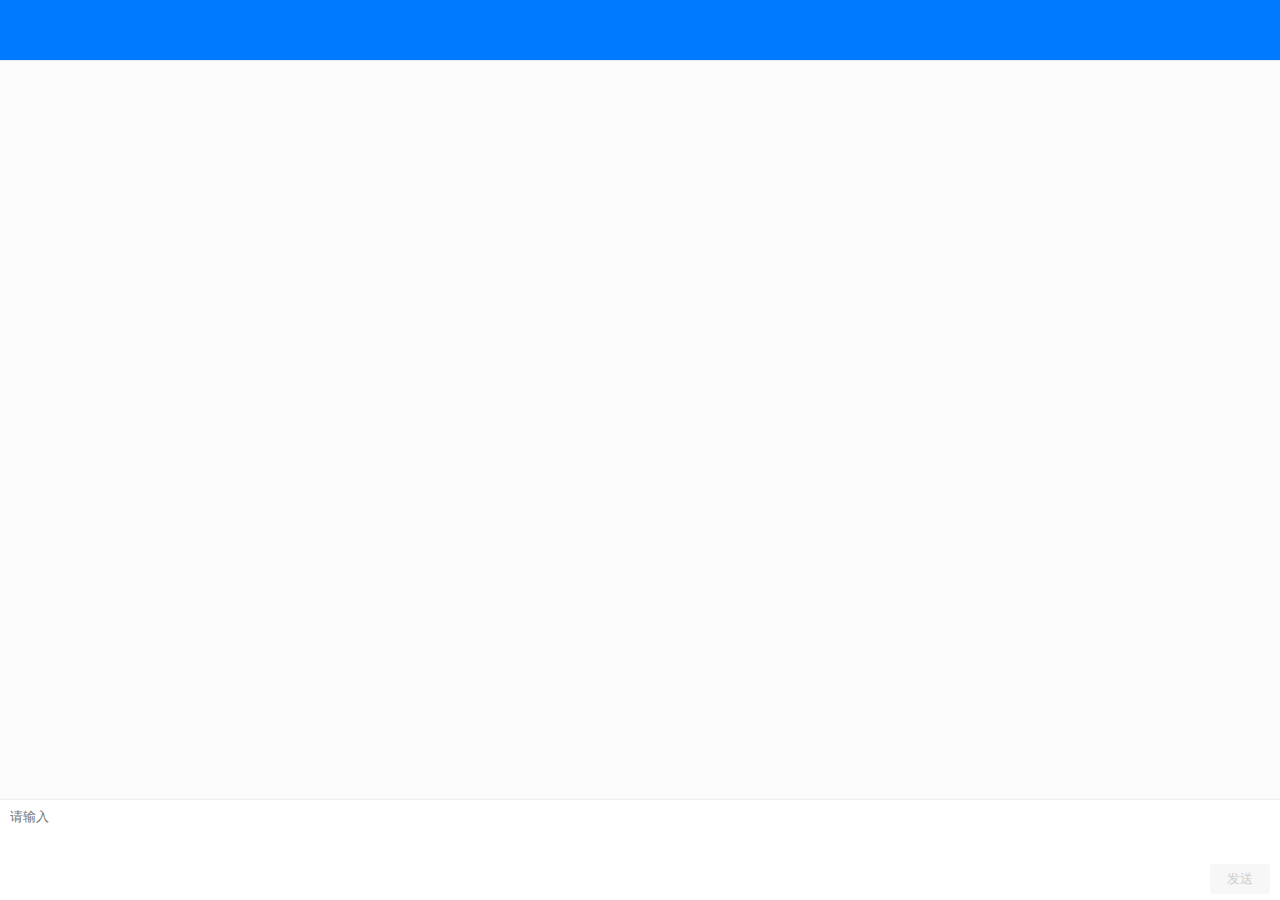
<file: html/files/desktop-fiesta.html>
<!DOCTYPE html>
<!-- saved from url=(0063)https://new-api.meiqia.com/dist/desktop-fiesta.html?jih3az2eoia -->
<html><head><meta http-equiv="Content-Type" content="text/html; charset=UTF-8"><meta http-equiv="X-UA-Compatible" content="IE=edge"><meta name="viewport" content="width=device-width,initial-scale=1,minimum-scale=1,maximum-scale=1,user-scalable=no"><meta name="format-detection" content="email=no"><title>在线咨询</title><link rel="stylesheet" href="css/desktop-fiesta-ocze09tltq.css"><style type="text/css">.icon { background-image: url('https://resource.meiqia.com/dist/images/icon-desktop.png?v=jih3az2eoia'); background-size: 44px auto; background-repeat: no-repeat; }  .emoji-control { background-image: url('https://resource.meiqia.com/dist/images/emoji.png?v=jih3az2eoia'); background-size: 25px auto; background-repeat: no-repeat; } @media only screen and (-webkit-min-device-pixel-ratio: 2), only screen and (min--moz-device-pixel-ratio: 2), only screen and (-o-min-device-pixel-ratio: 2/1), only screen and (min-device-pixel-ratio: 2) { .icon { background-image: url('https://resource.meiqia.com/dist/images/icon-desktop@2x.png?v=jih3az2eoia'); }  .emoji-control { background-image: url('https://resource.meiqia.com/dist/images/emoji@2x.png?v=jih3az2eoia'); } } </style><style type="text/css">#pageChat .header, #pageTicket .header, #pageCall .header, #pageSurvey .header { background-color: #007aff; color: #fff; } #pageChat #agentInputting { background-color: #007aff; } #pageChat .agent-signature { color: #fff } #pageChat .msg-client .bubble { background-color: #007aff; color: #fff; } #pageChat .msg-client .bubble a { color: #fff; } #pageChat .msg-client .arrow { border-left: 6px solid #007aff; } #pageChat .footer .feature-holder #btnSend.active { background-color: #007aff; color: #fff; } #pageChat #unableService .btn-go-ticket { background-color: #007aff; color: #fff; } #pageChat #evaluationSubmit { background-color: #007aff; color: #fff; } #pageChat #queueingTips .queue-position-title { color: #007aff; } #pageChat #queueingTips #queueingPosition { color: #007aff; } #pageChat #queueingTips .btn-go-ticket { background-color: #007aff; color: #fff; } #pageSurvey .body .menus-item > a, #pageChat .body-left .msg-bot .bubble .menu-item, #pageChat .body-left .msg-bot .rating a, #pageChat .body-left .msg-bot div.rich-text-bubble a, #pageChat .body-left .msg-agent div.rich-text-bubble a, #pageChat .body-left .msg-common-tips a, #autocomplete li em, #autocomplete li a[data-current="true"] { /*color: #007aff;*/ color: #6088e6; } #autocomplete li a:hover { background-color: #007aff; }  .icon-angel-down, .icon-ring-open, .icon-ring-close { opacity: .6; filter: alpha(opacity=60); } .icon-angel-down:hover, .icon-ring-open:hover, .icon-ring-close:hover { opacity: .8; filter: alpha(opacity=80); } .icon-angel-down { background-position: -22px -66px; } .icon-ring-open { background-position: -22px -89px; } .icon-ring-close { background-position: -22px -111px; }  #pageTicket #ticketSubmit { background-color: #007aff; color: #fff; } #pageTicket #ticketDone { background-color: #007aff; color: #fff; } #pageCall .input-active { border-color: #007aff !important; } #pageCall .submit-active { background-color: #007aff !important; } #pageCall .submit-intro { color: #007aff; } #pageCall .call-success-icon { background-color: #007aff; } #pageSurvey .menus-item >a { color: #007aff; } #pageSurvey #surveySubmit { background-color: #007aff; color: #fff; } </style></head><body><div id="alert" class="hide"><div id="alertInside"></div><a id="alertHide"><i class="icon icon-times"></i></a></div><section id="pageChat" class=" remove-brand"><div id="evaluationHolder"><div class="evaluation-header"> <a id="evaluationHide"> <i class="icon icon-times"></i> </a> <div class="intro">您对本次服务满意吗？</div> </div> <div class="evaluation-body"> <div class="evaluation-btn-group"> <input id="evaluationLevel" type="hidden"> <div id="evaluation2" class="evaluation-btn"> <i class="icon icon-smile"></i> <span>好评</span> </div> <div id="evaluation1" class="evaluation-btn"> <i class="icon icon-neutral"></i> <span>中评</span> </div> <div id="evaluation0" class="evaluation-btn"> <i class="icon icon-angry"></i> <span>差评</span> </div> </div> <div class="evaluation-reason"> <textarea id="evaluationContent" placeholder="请填写评价内容（选填）"></textarea> <button id="evaluationSubmit">提交</button> </div> </div> </div><div id="evaluationMask"></div><header class="header"><div id="headLeft" class="pull-left"></div><div class="pull-right"><a id="btnCallAgent">转人工</a> <a id="btnRing"><i id="iconRing" class="icon icon-ring-open"></i> </a><a id="btnHideChat" name="btnHidePanel"><i class="icon icon-angel-down"></i></a></div><div class="clearfix"></div></header><div class="body"><div id="msgWrapper"><div id="msgHolder"></div></div></div><footer class="footer"><div id="chatHasEnd" class="hide"></div><div id="blacklistTips" class="hide"></div><div class="text-holder"><textarea id="textarea" placeholder="请输入"></textarea></div><div class="feature-holder"><div id="featureBtns" class="feature-left"> <a id="emojiBtn" class="feature-btn" title="表情"> <i class="icon icon-emoji"></i> </a>   <label id="photoBtn" class="feature-btn" title="发送图片"> <i class="icon icon-photo"></i> <input id="photoFile" type="file" accept="image/gif, image/jpeg, image/jpg, image/png"> </label>   <label id="uploadBtn" class="feature-btn" title="发送文件"> <i class="icon icon-upload"></i> <input id="uploadFile" type="file"> </label>   <a id="evaluationBtn" class="feature-btn" title="评价"> <i class="icon icon-evaluation"></i> </a> </div><div class="feature-right"><input id="btnSend" type="button" value="发送"></div><div id="emojiHolder"> <i class="emoji-control emoji-smile" onclick="window.CHOSE_EMOJI(&#39;:smile:&#39;)"></i>  <i class="emoji-control emoji-laughing" onclick="window.CHOSE_EMOJI(&#39;:laughing:&#39;)"></i>  <i class="emoji-control emoji-blush" onclick="window.CHOSE_EMOJI(&#39;:blush:&#39;)"></i>  <i class="emoji-control emoji-heart_eyes" onclick="window.CHOSE_EMOJI(&#39;:heart_eyes:&#39;)"></i>  <i class="emoji-control emoji-smirk" onclick="window.CHOSE_EMOJI(&#39;:smirk:&#39;)"></i>  <i class="emoji-control emoji-flushed" onclick="window.CHOSE_EMOJI(&#39;:flushed:&#39;)"></i>  <i class="emoji-control emoji-grin" onclick="window.CHOSE_EMOJI(&#39;:grin:&#39;)"></i>  <i class="emoji-control emoji-kissing_smiling_eyes" onclick="window.CHOSE_EMOJI(&#39;:kissing_smiling_eyes:&#39;)"></i>  <i class="emoji-control emoji-wink" onclick="window.CHOSE_EMOJI(&#39;:wink:&#39;)"></i>  <i class="emoji-control emoji-kissing_closed_eyes" onclick="window.CHOSE_EMOJI(&#39;:kissing_closed_eyes:&#39;)"></i>  <i class="emoji-control emoji-stuck_out_tongue_winking_eye" onclick="window.CHOSE_EMOJI(&#39;:stuck_out_tongue_winking_eye:&#39;)"></i>  <i class="emoji-control emoji-sleeping" onclick="window.CHOSE_EMOJI(&#39;:sleeping:&#39;)"></i>  <i class="emoji-control emoji-worried" onclick="window.CHOSE_EMOJI(&#39;:worried:&#39;)"></i>  <i class="emoji-control emoji-sweat_smile" onclick="window.CHOSE_EMOJI(&#39;:sweat_smile:&#39;)"></i>  <i class="emoji-control emoji-cold_sweat" onclick="window.CHOSE_EMOJI(&#39;:cold_sweat:&#39;)"></i>  <i class="emoji-control emoji-joy" onclick="window.CHOSE_EMOJI(&#39;:joy:&#39;)"></i>  <i class="emoji-control emoji-sob" onclick="window.CHOSE_EMOJI(&#39;:sob:&#39;)"></i>  <i class="emoji-control emoji-angry" onclick="window.CHOSE_EMOJI(&#39;:angry:&#39;)"></i>  <i class="emoji-control emoji-mask" onclick="window.CHOSE_EMOJI(&#39;:mask:&#39;)"></i>  <i class="emoji-control emoji-scream" onclick="window.CHOSE_EMOJI(&#39;:scream:&#39;)"></i>  <i class="emoji-control emoji-sunglasses" onclick="window.CHOSE_EMOJI(&#39;:sunglasses:&#39;)"></i>  <i class="emoji-control emoji-thumbsup" onclick="window.CHOSE_EMOJI(&#39;:thumbsup:&#39;)"></i>  <i class="emoji-control emoji-clap" onclick="window.CHOSE_EMOJI(&#39;:clap:&#39;)"></i>  <i class="emoji-control emoji-ok_hand" onclick="window.CHOSE_EMOJI(&#39;:ok_hand:&#39;)"></i>  <div class="clearfix"></div></div></div><div name="supportHolder" class="support-holder"><a href="http://static.meiqia.com/dist/standalone.html?eid=89239&amp;utm_source=widget-badge&amp;utm_term=2709" target="_blank"> <i class="icon icon-logo-gray"></i> <span>客服软件由美洽提供</span> </a></div></footer><div id="audioHolder" class="audio-holder"><audio id="newChat" preload="preload"> <source src="https://resource.meiqia.com/dist/audio/new-chat.ogg" type="audio/ogg"> <source src="https://resource.meiqia.com/dist/audio/new-chat.mp3" type="audio/mpeg"> </audio> <audio id="newMessage" preload="preload"> <source src="https://resource.meiqia.com/dist/audio/new-message.ogg" type="audio/ogg"> <source src="https://resource.meiqia.com/dist/audio/new-message.mp3" type="audio/mpeg"> </audio> <audio id="sentMessage" preload="preload"> <source src="https://resource.meiqia.com/dist/audio/sent-message.ogg" type="audio/ogg"> <source src="https://resource.meiqia.com/dist/audio/sent-message.mp3" type="audio/mpeg"> </audio></div><div id="unableService" class="hide"></div><div id="queueingTips" class="hide"></div></section><section id="pageTicket" class=" remove-brand"><header class="header"><div class="pull-left"><div class="title">给我们留言</div></div><div class="pull-right"><a id="btnHideTicket" name="btnHidePanel"><i class="icon icon-angel-down"></i></a></div><div class="clearfix"></div></header><div class="body"><div id="ticketForm"><div id="ticketV2" class="active">  <div class="step-title">尊敬的用户:
      非人工服务时间，您可以通过添加400-990-5577、下方留言联系我们，我们会尽快为您服务，感谢您的支持。</div>    <div class="form-group"> <div class="group-title"> 姓名  <span>*</span>  </div> <div class="group-content"> <input id="ticketName" type="text" placeholder=" 请输入姓名"> </div> </div>   <div class="form-group"> <div class="group-title"> 手机  <span>*</span>  </div> <div class="group-content"> <input id="ticketTel" type="text" placeholder=" 请输入手机号"> </div> </div>   <div class="form-group"> <div class="group-title"> 邮箱  <span>*</span>  </div> <div class="group-content"> <input id="ticketEmail" type="text" placeholder=" 请输入邮箱"> </div> </div>    <div class="form-group"> <div class="group-title"> QQ  <span>*</span>  </div> <div class="group-content"> <input id="ticketQq" type="text" placeholder=" 请输入QQ号"> </div> </div>  <div class="form-group"> <div class="group-title">留言内容<span>*</span></div> <div class="group-content">  <textarea id="ticketContent" placeholder="请输入留言内容"></textarea>  </div> </div>  <div class="btn-group"> <a id="ticketSubmit">提交</a> </div> </div> </div><div id="ticketSuccess"><h2>留言成功</h2><p>我们会尽快联系你</p><a id="ticketDone" name="btnHidePanel">关闭</a> <a id="ticketAgain">再次留言</a></div></div><footer class="footer"><div name="supportHolder" class="support-holder"><a href="http://static.meiqia.com/dist/standalone.html?eid=89239&amp;utm_source=widget-badge&amp;utm_term=2709" target="_blank"> <i class="icon icon-logo-gray"></i> <span>客服软件由美洽提供</span> </a></div></footer></section><section id="pageCall" class=" remove-brand"><header class="header"><div class="pull-left"><div class="title">免费通话</div></div><div class="pull-right"><a id="btnHideCall" name="btnHidePanel"><i class="icon icon-angel-down"></i></a></div><div class="clearfix"></div></header><div class="body"><div id="callForm"><div class="intro">欢迎使用完全免费的网页回呼与我们通话</div><div id="callTelGroup" class="input-group"><input id="callTel" type="tel" placeholder="请输入你的电话号码"></div><div id="captchaGroup" class="captcha-group hide"><div class="captcha-input"><input id="callCaptcha" type="text" placeholder="验证码"></div><div class="captcha-img"><img id="captchaImg" alt="点击更换"></div></div><div class="submit-group"><a id="submitCall"><i class="icon icon-submit-tel"></i></a><div class="submit-intro">开始免费通话</div></div></div><div id="callSuccess"><div class="call-success-icon"><i class="icon icon-submit-tel"></i></div><p>请保持电话畅通，客服人员即将致电</p><p>你将接到「010-52729285」的来电</p></div></div><footer class="footer"><div name="supportHolder" class="support-holder"><a href="http://static.meiqia.com/dist/standalone.html?eid=89239&amp;utm_source=widget-badge&amp;utm_term=2709" target="_blank"> <i class="icon icon-logo-gray"></i> <span>客服软件由美洽提供</span> </a></div></footer></section><section id="pageSurvey" class=" remove-brand"><header class="header"><div class="pull-left"><div id="surveyTitle" class="title">询前表单</div></div><div class="pull-right"><a id="btnHideSurvey" name="btnHidePanel"><i class="icon icon-angel-down"></i></a></div><div class="clearfix"></div></header><div id="surveyBody" class="body"></div><footer class="footer"><div name="supportHolder" class="support-holder"><a href="http://static.meiqia.com/dist/standalone.html?eid=89239&amp;utm_source=widget-badge&amp;utm_term=2709" target="_blank"> <i class="icon icon-logo-gray"></i> <span>客服软件由美洽提供</span> </a></div></footer></section><script src="myjs/desktop-fiesta-ocze09tltq.js"></script></body></html>
</file>
<file: html/files/css/desktop-fiesta-ocze09tltq.css>
@charset "UTF-8";*,:after,:before{box-sizing:border-box;outline:none}body,html{height:100%;font-family:'Helvetica Neue',Helvetica,Arial,'Hiragino Sans GB','Microsoft YaHei',sans-serif;font-size:14px;line-height:1.42857143}body{margin:0;zoom:1}a{text-decoration:none;cursor:pointer}a img{border:0}.pull-left{float:left}.pull-right{float:right}.clearfix{clear:both}#alert,#alert #alertHide{position:absolute;right:0;height:40px}#alert{left:0;z-index:7;padding:0 35px 0 10px;background-color:#fffadd;border-bottom:1px solid rgba(0,0,0,.06);top:60px;width:100%}#alert.hide,#pageChat.remove-brand .footer .support-holder{display:none}#alert #alertInside{width:100%;height:40px;overflow:hidden;line-height:40px;font-size:14px;text-align:center;color:#666458;text-overflow:ellipsis;white-space:nowrap}#alert #alertHide{top:0;width:30px;text-align:center;cursor:pointer}#alert #alertHide .icon-times{display:block;width:22px;height:22px;margin-top:9px}@-webkit-keyframes dot{0%,50%{opacity:0}to{opacity:1}}@keyframes dot{0%,50%{opacity:0}to{opacity:1}}.ios-scrolling{-webkit-overflow-scrolling:touch}.akj-content{height:240px;overflow-x:hidden;overflow-y:auto}.akj-text{line-height:30px;font-size:14px;color:#000;margin:0}#autocomplete ul,.akj-order{margin:0;padding:0}.akj-order li{list-style:none;padding:0 0 10px}.akj-order button,.akj-order input,.akj-order select{width:100%;height:30px;border-radius:3px;line-height:30px}.akj-order input,.akj-order select{padding:0 0 0 5px;border:solid 1px rgba(0,0,0,.06);background-color:#fff}.akj-order button{border:none;background-color:#f19937;color:#fff;font-size:12px;cursor:pointer}#alertHide .icon-times{background-position:0 -132px}.icon-logo-gray{display:inline-block;width:20px;height:20px;background-position:0 -264px}#autocomplete{position:absolute;bottom:1em;left:1em;right:1.5em;background:#fff;box-shadow:0 0 20px rgba(0,0,0,.18);will-change:transform,opacity;-webkit-animation-name:fadeup;animation-name:fadeup;-webkit-animation-duration:.15s;animation-duration:.15s;-webkit-animation-fill-mode:both;animation-fill-mode:both;-webkit-animation-delay:.1s;animation-delay:.1s;overflow:hidden}#autocomplete ul{list-style:none}#autocomplete li{border-top:1px solid #eee}#autocomplete li a{display:block;text-decoration:none;color:#a5a5a5;padding:.85em;font-size:13px;word-break:break-all}#autocomplete li a:hover,#autocomplete li a[data-current=true]{background:#007aff}#autocomplete li a:hover,#autocomplete li a:hover em,#autocomplete li a[data-current=true],#autocomplete li a[data-current=true] em{color:#fff}#autocomplete li em{font-style:normal;text-decoration:underline;color:#009de7;margin:0 1px}#autocomplete li:first-child{border-top:none}@-webkit-keyframes fadeup{0%{opacity:0;-webkit-transform:translate3d(0,8px,0);transform:translate3d(0,8px,0)}to{opacity:1;-webkit-transform:translate3d(0,0,0);transform:translate3d(0,0,0)}}@keyframes fadeup{0%{opacity:0;-webkit-transform:translate3d(0,8px,0);transform:translate3d(0,8px,0)}to{opacity:1;-webkit-transform:translate3d(0,0,0);transform:translate3d(0,0,0)}}#pageChat{position:relative;z-index:2;width:100%;height:100%;overflow:hidden}#pageChat.remove-brand .body{bottom:100px}#pageChat.remove-brand .footer{height:100px}#pageChat.remove-brand #queueingTips,#pageChat.remove-brand #unableService{bottom:0}#pageChat #evaluationHolder,#pageChat #evaluationMask{position:absolute;display:none;top:60px;left:0;width:100%}#pageChat #evaluationMask{right:0;bottom:0;height:auto;background-color:rgba(0,0,0,.35);z-index:5}#pageChat #evaluationHolder{z-index:6;background-color:#fff;border-bottom:1px solid #ededed;box-shadow:0 1px 3px 0 rgba(0,0,0,.1)}#pageChat #evaluationHolder.evaluation-active-0 #evaluation0,#pageChat #evaluationHolder.evaluation-active-1 #evaluation1,#pageChat #evaluationHolder.evaluation-active-2 #evaluation2,#pageChat .evaluation-body .evaluation-btn:hover{background-color:#fafafa;border-color:#f0f0f0;border-radius:3px}#pageChat #evaluationHolder.evaluation-active-2 #evaluation2>span,#pageChat .evaluation-body .evaluation-btn:hover#evaluation2>span{color:#00ce7d}#pageChat #evaluationHolder.evaluation-active-1 #evaluation1>span,#pageChat .evaluation-body .evaluation-btn:hover#evaluation1>span{color:#ffb652}#pageChat #evaluationHolder.evaluation-active-0 #evaluation0>span,#pageChat .evaluation-body .evaluation-btn:hover#evaluation0>span{color:#ff5c5e}#pageChat .evaluation-header .intro{margin:12px 35px 0;text-align:center;font-size:14px;color:#666;max-height:6em;overflow:auto}#pageChat #evaluationHide{position:absolute;top:10px;right:10px}#pageChat #evaluationHide .icon-times{display:block;width:22px;height:22px;background-position:0 -132px}#pageChat .evaluation-body{margin:10px 15px 0}#pageChat .evaluation-body .evaluation-btn-group{width:210px;margin:0 auto 10px}#pageChat .evaluation-body .evaluation-btn{float:left;width:60px;height:70px;margin:0 5px;border:1px solid #fff;cursor:pointer}#pageChat .evaluation-body .evaluation-btn .icon{display:block;width:40px;height:40px;margin:5px auto 0}#pageChat .evaluation-body .evaluation-btn .icon-smile{background-position:-2px -310px}#pageChat .evaluation-body .evaluation-btn .icon-neutral{background-position:-2px -354px}#pageChat .evaluation-body .evaluation-btn .icon-angry{background-position:-2px -398px}#pageChat .evaluation-body .evaluation-btn>span{display:block;margin-top:5px;text-align:center;font-size:12px;color:#666}#pageChat .evaluation-body .evaluation-reason{margin-bottom:15px}#pageChat .evaluation-body .evaluation-reason>label{display:block;margin-bottom:4px;font-size:12px;color:#999}#pageChat .evaluation-body #evaluationContent{width:100%;height:60px;padding:10px;overflow-y:auto;resize:none;border:1px solid #ededed}#pageChat .evaluation-body #evaluationSubmit{width:100%;height:35px;line-height:32px;margin-top:10px;font-size:14px;border:0;border-radius:3px}#pageChat .body,#pageChat .header{position:absolute;right:0;left:0;width:100%}#pageChat .header{z-index:3;height:60px;padding:7px 10px;zoom:1;font-size:16px;box-shadow:0 1px 0 0 rgba(0,0,0,.06),0 2px 0 0 rgba(0,0,0,.01);top:0}#pageChat .header #loading{height:60px;font-size:14px;line-height:45px}#pageChat .header #loading .dot1,#pageChat .header #loading .dot2,#pageChat .header #loading .dot3{opacity:0;-webkit-animation:dot 1.3s infinite;animation:dot 1.3s infinite;-webkit-animation-delay:0s;animation-delay:0s}#pageChat .header #loading .dot2,#pageChat .header #loading .dot3{-webkit-animation-delay:.2s;animation-delay:.2s}#pageChat .header #loading .dot3{-webkit-animation-delay:.3s;animation-delay:.3s}#pageChat .header .agent-avatar{position:absolute;top:15px;left:10px;width:30px;height:30px;border-radius:15px;box-shadow:0 3px 3px 0 rgba(0,0,0,.1)}#pageChat .header .agent-info{margin-left:40px}#pageChat .header .agent-name,#pageChat .header .agent-signature{width:175px;text-overflow:ellipsis;overflow:hidden;white-space:nowrap}#pageChat .header .agent-name{position:relative;margin-top:5px;font-size:13px}#pageChat .header .agent-name.without-signature{margin-top:16px}#pageChat .header .agent-signature{margin-top:1px;font-size:12px}#pageChat .header #agentInputting{position:absolute;display:none;top:0;left:0;width:160px}#pageChat .body .msg-agent .file .content .sub .btn-download>span,#pageChat .body .msg-bot .file .content .sub .btn-download>span,#pageChat .body .msg-client .file .content .sub .btn-download>span,#pageChat .header #btnRing{float:left}#pageChat .header #btnHideChat{float:left;line-height:1}#pageChat .footer .feature-holder .feature-btn>i,#pageChat .header .icon-angel-down,#pageChat .header .icon-ring-close,#pageChat .header .icon-ring-open{display:block;width:22px;height:22px}#pageChat .header #btnCallAgent{display:none;float:left;height:22px;line-height:22px;font-size:12px;margin-right:2px;color:#fff;filter:alpha(opacity=80);opacity:.8;*zoom:1}#pageChat .header #btnCallAgent:hover{filter:alpha(opacity=100);opacity:1}#pageChat .body{top:60px;bottom:130px;background-color:#fcfcfc}#pageChat .body #msgWrapper{position:absolute;right:0;bottom:0;left:0;width:100%;height:100%;overflow-x:hidden;overflow-y:auto;word-wrap:break-word}#pageChat .body #msgHolder{margin:14px}#pageChat .body #moreHistoryBtn{display:block;margin-bottom:10px;text-align:center;font-size:12px;color:#777;cursor:pointer}#pageChat .body .msg-box{margin-bottom:20px}#pageChat .body .msg-agent,#pageChat .body .msg-bot,#pageChat .body .msg-client{position:relative;width:100%;margin-bottom:20px}#pageChat .body .msg-agent:after,#pageChat .body .msg-bot:after,#pageChat .body .msg-client:after,#pageChat .evaluation-body .evaluation-btn-group:after{display:block;clear:both;content:''}#pageChat .body .msg-agent .bubble,#pageChat .body .msg-bot .bubble,#pageChat .body .msg-client .bubble{position:relative;border-radius:3px;padding:8px 12px;font-size:13px;line-height:20px;word-wrap:break-word}#pageChat .body .msg-agent .bubble .text .emoji,#pageChat .body .msg-bot .bubble .text .emoji,#pageChat .body .msg-client .bubble .text .emoji{width:20px;height:20px;vertical-align:middle}#pageChat .body .msg-agent .bubble .text a,#pageChat .body .msg-bot .bubble .text a,#pageChat .body .msg-client .bubble .text a{text-decoration:underline}#pageChat .body .msg-agent .file .content .sub,#pageChat .body .msg-agent .file .content .title,#pageChat .body .msg-agent .photo,#pageChat .body .msg-bot .file .content .sub,#pageChat .body .msg-bot .file .content .title,#pageChat .body .msg-bot .photo,#pageChat .body .msg-client .file .content .sub,#pageChat .body .msg-client .file .content .title,#pageChat .body .msg-client .photo{position:relative}#pageChat .body .msg-agent .photo img,#pageChat .body .msg-bot .photo img,#pageChat .body .msg-client .photo img{width:auto;max-width:100%;max-height:280px;border-radius:4px}#pageChat .body .msg-agent .file,#pageChat .body .msg-bot .file,#pageChat .body .msg-client .file{position:relative;padding:8px 12px 8px 64px;font-size:13px;line-height:20px;color:#000;background-color:#fff;border:1px solid #f0f0f0;border-radius:3px}#pageChat .body .msg-agent .file .icon-file,#pageChat .body .msg-bot .file .icon-file,#pageChat .body .msg-client .file .icon-file{position:absolute;top:8px;left:10px;width:40px;height:40px;background-position:0 -530px}#pageChat .body .msg-agent .file .content .title .file-name,#pageChat .body .msg-bot .file .content .title .file-name,#pageChat .body .msg-client .file .content .title .file-name{display:block;padding-right:56px;text-overflow:ellipsis;overflow:hidden;white-space:nowrap;font-size:12px;color:#333}#pageChat .body .msg-agent .file .content .title .file-size,#pageChat .body .msg-bot .file .content .title .file-size,#pageChat .body .msg-client .file .content .title .file-size{position:absolute;top:0;right:0;font-size:12px;color:#777}#pageChat .body .msg-agent .file .content .sub .file-state,#pageChat .body .msg-bot .file .content .sub .file-state,#pageChat .body .msg-client .file .content .sub .file-state{display:block;padding-right:56px;text-overflow:ellipsis;overflow:hidden;white-space:nowrap;font-size:12px;color:#777}#pageChat .body .msg-agent .file .content .sub .progress-holder,#pageChat .body .msg-bot .file .content .sub .progress-holder,#pageChat .body .msg-client .file .content .sub .progress-holder{display:block;position:relative;padding:9px 26px 2px 0}#pageChat .body .msg-agent .file .content .sub .progress-holder .progress-bg,#pageChat .body .msg-bot .file .content .sub .progress-holder .progress-bg,#pageChat .body .msg-client .file .content .sub .progress-holder .progress-bg{display:block;height:2px;overflow:hidden;background-color:#f4f4f4;border-radius:1px}#pageChat .body .msg-agent .file .content .sub .progress-holder .progress-bar,#pageChat .body .msg-bot .file .content .sub .progress-holder .progress-bar,#pageChat .body .msg-client .file .content .sub .progress-holder .progress-bar{display:block;width:0;height:2px;background-color:#4ca0ff;border-radius:1px}#pageChat .body .msg-agent .file .content .sub .progress-holder .upload-speed,#pageChat .body .msg-bot .file .content .sub .progress-holder .upload-speed,#pageChat .body .msg-client .file .content .sub .progress-holder .upload-speed{position:absolute;bottom:-10px;left:0;color:#777;font-size:12px}#pageChat .body .msg-agent .file .content .sub .btn-cancel-upload,#pageChat .body .msg-agent .file .content .sub .btn-download,#pageChat .body .msg-bot .file .content .sub .btn-cancel-upload,#pageChat .body .msg-bot .file .content .sub .btn-download,#pageChat .body .msg-client .file .content .sub .btn-cancel-upload,#pageChat .body .msg-client .file .content .sub .btn-download{position:absolute;top:0;right:0;font-size:12px;color:#4ca0ff}#pageChat .body .msg-agent .file .content .sub .btn-download .icon-download,#pageChat .body .msg-bot .file .content .sub .btn-download .icon-download,#pageChat .body .msg-client .file .content .sub .btn-download .icon-download{float:left;display:block;width:20px;height:20px;margin-right:1px;background-position:0 -463px}#pageChat .body .msg-agent .file .content .sub .btn-cancel-upload:active .icon-cancel-upload,#pageChat .body .msg-agent .file .content .sub .btn-cancel-upload:hover .icon-cancel-upload,#pageChat .body .msg-bot .file .content .sub .btn-cancel-upload:active .icon-cancel-upload,#pageChat .body .msg-bot .file .content .sub .btn-cancel-upload:hover .icon-cancel-upload,#pageChat .body .msg-client .file .content .sub .btn-cancel-upload:active .icon-cancel-upload,#pageChat .body .msg-client .file .content .sub .btn-cancel-upload:hover .icon-cancel-upload{background-position:-22px -507px}#pageChat .body .msg-agent .file .content .sub .btn-cancel-upload .icon-cancel-upload,#pageChat .body .msg-bot .file .content .sub .btn-cancel-upload .icon-cancel-upload,#pageChat .body .msg-client .file .content .sub .btn-cancel-upload .icon-cancel-upload{float:left;display:block;width:20px;height:20px;margin-right:1px;background-position:0 -507px}#pageChat .body .msg-agent .arrow,#pageChat .body .msg-agent .arrow-bg,#pageChat .body .msg-bot .arrow,#pageChat .body .msg-bot .arrow-bg,#pageChat .body .msg-client .arrow,#pageChat .body .msg-client .arrow-bg{position:absolute;display:block;width:0;height:0;font-size:0}#pageChat .body .msg-client .date{margin-bottom:2px;font-size:12px;line-height:14px;color:#b2b2b2;width:100%;text-align:right}#pageChat .body .msg-client .bubble,#pageChat .body .msg-client .photo{float:right;width:auto;max-width:100%;margin-left:35px}#pageChat .body .msg-client .status{position:absolute;left:-25px;top:8px}#pageChat .body .msg-client .status-fail{width:22px;height:22px;background-position:0 -241px}#pageChat .body .msg-client .arrow{top:14px;right:-6px;border-top:5px solid transparent;border-bottom:5px solid transparent}#pageChat .body .msg-client .file{width:auto;max-width:100%;margin-left:35px}#pageChat .body .msg-client .file .arrow-bg{top:13px;right:-7px;border-top:6px solid transparent;border-bottom:6px solid transparent;border-left:7px solid #f0f0f0}#pageChat .body .msg-client .file .arrow{border-left:6px solid #fff}#pageChat .body .msg-agent .name,#pageChat .body .msg-bot .name{margin-bottom:2px;font-size:12px;line-height:14px;color:#b2b2b2}#pageChat .body .msg-agent .name .date,#pageChat .body .msg-bot .name .date{margin-left:8px}#pageChat .body .msg-agent .bubble,#pageChat .body .msg-agent .photo,#pageChat .body .msg-bot .bubble,#pageChat .body .msg-bot .photo{float:left;width:auto;max-width:100%;margin-right:35px}#pageChat .body .msg-agent .bubble,#pageChat .body .msg-bot .bubble{color:#000;background-color:#fff;border:1px solid #f0f0f0}#pageChat .body .msg-agent .bubble a,#pageChat .body .msg-bot .bubble a{color:#000}#pageChat .body .msg-agent div.rich-text-bubble,#pageChat .body .msg-bot div.rich-text-bubble{margin-right:0;padding:12px}#pageChat .body .msg-agent div.rich-text-bubble ol,#pageChat .body .msg-agent div.rich-text-bubble ul,#pageChat .body .msg-bot div.rich-text-bubble ol,#pageChat .body .msg-bot div.rich-text-bubble ul{list-style-position:inside;margin:0;padding:0}#pageChat .body .msg-agent div.rich-text-bubble a,#pageChat .body .msg-bot div.rich-text-bubble a{color:#6088e6;text-decoration:none!important}#pageChat .body .msg-agent div.rich-text-bubble .rating,#pageChat .body .msg-bot div.rich-text-bubble .rating{top:12px!important}#pageChat .body .msg-agent div.rich-text-bubble [data-role=new-line],#pageChat .body .msg-bot div.rich-text-bubble [data-role=new-line]{height:20px}#pageChat .body .msg-agent div.rich-text-bubble div:empty,#pageChat .body .msg-bot div.rich-text-bubble div:empty{height:20px}#pageChat .body .msg-agent .arrow-bg,#pageChat .body .msg-bot .arrow-bg{top:13px;left:-7px;border-top:6px solid transparent;border-bottom:6px solid transparent;border-right:7px solid #f0f0f0}#pageChat .body .msg-agent .arrow,#pageChat .body .msg-bot .arrow{top:14px;left:-6px;border-top:5px solid transparent;border-bottom:5px solid transparent;border-right:6px solid #fff}#pageChat .body .msg-agent .file,#pageChat .body .msg-bot .file{width:auto;max-width:100%;margin-right:35px}#pageChat .body .msg-bot .bubble .menu ol{list-style:none;padding:0;margin:6px 0}#pageChat .body .msg-bot .bubble .menu li{display:block;overflow:hidden;text-overflow:ellipsis}#pageChat .body .msg-bot .bubble .menu-item{color:#6088e6;cursor:pointer}#pageChat .body .msg-bot .bubble .menu-tips{color:#aaa;margin-top:1em}#pageChat .body .msg-bot .rating{margin:0 -12px;text-align:center;border-top:1px solid #eee;position:relative;top:8px;padding:5px 0;min-width:120px;zoom:1}#pageChat .body .msg-bot .rating a{color:#009de7;width:50%;float:left;_display:inline}#pageChat .body .msg-bot .rating:after{content:'';display:block;clear:both;visibility:hidden}#pageChat .body .msg-bot .rating .split{position:absolute;left:50%;top:0;bottom:0;width:1px;background:#eee}#pageChat .body .msg-bot .pending-text,#pageChat .body .msg-bot .rated-text{display:none;color:#aaa}#pageChat .body .msg-bot .pending .split,#pageChat .body .msg-bot .pending a,#pageChat .body .msg-bot .rated .split,#pageChat .body .msg-bot .rated a,#pageChat .footer #blacklistTips.hide,#pageChat .footer #chatHasEnd.hide{display:none}#pageChat .body .msg-bot .pending .pending-text,#pageChat .body .msg-bot .rated .rated-text,#pageTicket .body #ticketForm #ticketV2.active{display:block}#pageChat .body .msg-evaluation,#pageChat .body .msg-redirect{width:100%;margin-bottom:20px;color:#999;text-align:center;font-size:12px}#pageChat .body .msg-redirect>span{margin:0 4px;color:#2ac8d1}#pageChat .body .msg-evaluation .evaluation-level-0{color:#ff5c5e}#pageChat .body .msg-evaluation .evaluation-level-1{color:#ffb652}#pageChat .body .msg-evaluation .evaluation-level-2{color:#00ce7d}#pageChat .body .msg-evaluation .evaluation-content{margin-top:4px;color:#b0b0b0}#pageChat .body .msg-blacklist,#pageChat .body .msg-common-tips{width:100%;padding-bottom:10px;color:#999;text-align:center;font-size:12px}#pageChat .body .msg-common-tips a{color:#009de7}#pageChat .footer{position:absolute;bottom:0;left:0;right:0;width:100%;height:130px;background-color:#fff;box-shadow:0 -1px 0 0 rgba(0,0,0,.04),0 -2px 0 0 rgba(0,0,0,.01)}#pageChat .footer #blacklistTips,#pageChat .footer #chatHasEnd{position:absolute;top:0;left:0;z-index:3;width:100%;height:100px;background-color:#fff;text-align:center;line-height:100px}#pageChat .footer #chatHasEnd>a{margin:0 5px;color:#6088e6}#pageChat .footer .text-holder{height:60px}#pageChat .footer .text-holder #textarea{display:block;width:100%;height:60px;padding:8px 10px;overflow-x:hidden;overflow-y:auto;resize:none;outline:0;background-color:#fff;border:0;word-break:break-all;font-size:13px;line-height:17px;-webkit-appearance:none}#pageChat .footer .feature-holder{height:40px}#pageChat .footer .feature-holder .feature-left:after,#pageChat .footer .feature-holder:after{display:block;content:'';clear:both}#pageChat .footer .feature-holder .feature-left{float:left;padding-top:10px}#pageChat .footer .feature-holder .feature-right{float:right}#pageChat .footer .feature-holder #emojiBtn{margin-left:10px}#pageChat .footer .feature-holder .feature-btn{float:left;display:block;margin-left:5px;cursor:pointer}#pageChat .footer .feature-holder .icon-emoji{background-position:0 0}#pageChat .footer .feature-holder .icon-emoji:active,#pageChat .footer .feature-holder .icon-emoji:hover{background-position:-22px 0}#pageChat .footer .feature-holder .icon-photo{background-position:0 -22px}#pageChat .footer .feature-holder .icon-photo:active,#pageChat .footer .feature-holder .icon-photo:hover{background-position:-22px -22px}#pageChat .footer .feature-holder .icon-upload{background-position:0 -440px}#pageChat .footer .feature-holder .icon-upload:active,#pageChat .footer .feature-holder .icon-upload:hover{background-position:-22px -440px}#pageChat .footer .feature-holder .icon-evaluation{background-position:0 -44px}#pageChat .footer .feature-holder .icon-evaluation:active,#pageChat .footer .feature-holder .icon-evaluation:hover{background-position:-22px -44px}#pageChat .footer .feature-holder #photoFile,#pageChat .footer .feature-holder #uploadFile{position:absolute;right:0;top:0;visibility:hidden}#pageChat .footer .feature-holder #btnSend{display:block;padding:0;margin-top:4px;margin-right:10px;width:60px;height:30px;font-size:13px;border:0;outline:none;background-color:#f7f7f7;border-radius:3px;color:#cfcfcf;cursor:pointer;text-align:center}#pageChat .footer .support-holder{height:30px;background-color:#f4f4f4;border-top:1px solid #ededed}#pageCall .footer .support-holder>a,#pageChat .footer .support-holder>a,#pageTicket .footer .support-holder>a{display:block;height:30px;text-align:center;line-height:30px;font-size:12px;color:#b7bac2}#pageCall .footer .support-holder>a>span,#pageChat .footer .support-holder>a>span,#pageSurvey .footer .support-holder>a>span,#pageTicket .footer .support-holder>a>span{vertical-align:super}#pageChat .footer #emojiHolder{position:absolute;display:none;top:-121px;left:0;right:0;z-index:2;width:100%;height:120px;background-color:rgba(255,255,255,.96);border-top:1px solid #ddd}#pageChat .footer #emojiHolder .emoji-control{display:block;float:left;width:25px;height:25px;margin:10px 0 0 10px;cursor:pointer}#pageChat .footer #emojiHolder .emoji-smile{background-position:0 0}#pageChat .footer #emojiHolder .emoji-laughing{background-position:0 -25px}#pageChat .footer #emojiHolder .emoji-blush{background-position:0 -50px}#pageChat .footer #emojiHolder .emoji-heart_eyes{background-position:0 -75px}#pageChat .footer #emojiHolder .emoji-smirk{background-position:0 -100px}#pageChat .footer #emojiHolder .emoji-flushed{background-position:0 -125px}#pageChat .footer #emojiHolder .emoji-grin{background-position:0 -150px}#pageChat .footer #emojiHolder .emoji-kissing_smiling_eyes{background-position:0 -175px}#pageChat .footer #emojiHolder .emoji-wink{background-position:0 -200px}#pageChat .footer #emojiHolder .emoji-kissing_closed_eyes{background-position:0 -225px}#pageChat .footer #emojiHolder .emoji-stuck_out_tongue_winking_eye{background-position:0 -250px}#pageChat .footer #emojiHolder .emoji-sleeping{background-position:0 -275px}#pageChat .footer #emojiHolder .emoji-worried{background-position:0 -300px}#pageChat .footer #emojiHolder .emoji-sweat_smile{background-position:0 -325px}#pageChat .footer #emojiHolder .emoji-cold_sweat{background-position:0 -350px}#pageChat .footer #emojiHolder .emoji-joy{background-position:0 -375px}#pageChat .footer #emojiHolder .emoji-sob{background-position:0 -400px}#pageChat .footer #emojiHolder .emoji-angry{background-position:0 -425px}#pageChat .footer #emojiHolder .emoji-mask{background-position:0 -450px}#pageChat .footer #emojiHolder .emoji-scream{background-position:0 -475px}#pageChat .footer #emojiHolder .emoji-sunglasses{background-position:0 -500px}#pageChat .footer #emojiHolder .emoji-thumbsup{background-position:0 -525px}#pageChat .footer #emojiHolder .emoji-clap{background-position:0 -550px}#pageChat .footer #emojiHolder .emoji-ok_hand{background-position:0 -575px}#pageChat #unableService.hide,#pageChat .audio-holder{display:none}#pageChat #unableService{top:60px;bottom:30px;background-color:#fff;text-align:center}#pageChat #unableService>img{display:block;width:64px;height:50px;margin:80px auto 0}#pageChat #unableService>div{margin-top:20px;color:#979797}#pageChat #unableService .btn-go-ticket{display:block;width:210px;height:35px;margin:20px auto 0;line-height:35px;border-radius:4px}#pageChat #queueingTips,#pageChat #unableService,#pageTicket .header{position:absolute;left:0;right:0;z-index:3;width:100%}#pageChat #queueingTips{bottom:30px;background-color:#fff;font-size:12px;overflow-x:hidden;overflow-y:auto;top:60px}#pageChat #queueingTips.hide{display:none}#pageChat #queueingTips .queue-header{width:270px;margin:15px auto 0;line-height:22px;color:#666}#pageChat #queueingTips .queue-body{position:relative;width:100%;height:160px;margin-top:30px;background-color:#fefefe;box-shadow:inset 0 -1px 0 0 rgba(0,0,0,.04),inset 0 1px 0 0 rgba(0,0,0,.04);text-align:center}#pageChat #queueingTips .queue-body .queue-position-title{padding-top:32px}@-webkit-keyframes jump{0%{-webkit-transform:translateY(0);transform:translateY(0);text-shadow:0 30px 36px}to{-webkit-transform:translateY(-6px);transform:translateY(-6px);text-shadow:0 40px 40px}}@keyframes jump{0%{-webkit-transform:translateY(0);transform:translateY(0);text-shadow:0 30px 36px}to{-webkit-transform:translateY(-6px);transform:translateY(-6px);text-shadow:0 40px 40px}}#pageChat #queueingTips .queue-body #queueingPosition{position:absolute;top:48px;left:50%;width:40px;margin-left:-20px;font-size:48px;text-shadow:0 30px 36px;-webkit-animation:jump .3s ease-in-out infinite alternate;animation:jump .3s ease-in-out infinite alternate}#pageChat #queueingTips .queue-footer{margin-top:50px;text-align:center}#pageChat #queueingTips .queue-footer>p{margin:0;color:#666}#pageChat #queueingTips .queue-footer .btn-go-ticket{display:block;width:268px;height:36px;margin:12px auto;line-height:36px;border-radius:3px;font-size:13px}#pageCall,#pageSurvey,#pageTicket{display:none;position:relative;z-index:2;width:100%;height:100%;overflow:hidden}#pageTicket.remove-brand .body{bottom:0}#pageTicket.remove-brand .footer{display:none}#pageTicket .header{top:0;height:60px;padding:7px 10px;zoom:1;box-shadow:0 1px 0 0 rgba(0,0,0,.06),0 2px 0 0 rgba(0,0,0,.01)}#pageTicket .header .title{margin-top:13px;margin-left:6px;font-size:14px}#pageTicket .header #btnHideTicket{float:left}#pageTicket .header .icon-angel-down{display:block;width:22px;height:22px}#pageTicket .body{top:60px;bottom:30px;background-color:#fff}#pageTicket .body #ticketForm{width:100%;height:100%;overflow-y:auto;overflow-x:hidden;background-color:#f2f3f5}#pageTicket .body #ticketForm #ticketV2,#pageTicket .body #ticketSuccess{display:none;width:100%;height:100%;overflow-y:auto;overflow-x:hidden}#pageTicket .body #ticketForm .step-title{margin:16px;font-size:12px;color:#666;word-break:break-all;line-height:1.8}#pageSurvey .body .captcha-group .group-title,#pageSurvey .body .form-group .group-title,#pageTicket .body #ticketForm .captcha-group .group-title,#pageTicket .body #ticketForm .form-group .group-title{margin:16px 0 6px 16px;color:#444;font-size:12px}#pageSurvey .body .captcha-group .group-title>span,#pageSurvey .body .form-group .group-title>span,#pageTicket .body #ticketForm .captcha-group .group-title>span,#pageTicket .body #ticketForm .form-group .group-title>span{margin-left:4px;color:#ff5c5e}#pageSurvey .body .captcha-group .group-content,#pageSurvey .body .form-group .group-content,#pageTicket .body #ticketForm .captcha-group .group-content,#pageTicket .body #ticketForm .form-group .group-content{background-color:#fff;box-shadow:0 1px 0 0 rgba(0,0,0,.04),0 -1px 0 0 rgba(0,0,0,.04)}#pageSurvey .body .captcha-group .group-content input[type=text],#pageSurvey .body .form-group .group-content input[type=text],#pageTicket .body #ticketForm .captcha-group .group-content input[type=text],#pageTicket .body #ticketForm .form-group .group-content input[type=text]{width:100%;height:auto;padding:12px;border:none}#pageTicket .body #ticketForm .captcha-group .group-content textarea,#pageTicket .body #ticketForm .form-group .group-content textarea{display:block;width:100%;height:90px;padding:12px 16px;overflow-x:hidden;overflow-y:auto;resize:none;outline:0;background-color:#fff;border:none;word-break:break-all;font-size:12px;-webkit-appearance:none}#pageSurvey .body .captcha-group .group-content .choice-item,#pageSurvey .body .form-group .group-content .choice-item,#pageTicket .body #ticketForm .captcha-group .group-content .choice-item,#pageTicket .body #ticketForm .form-group .group-content .choice-item{box-shadow:0 -1px 0 0 rgba(0,0,0,.04)}#pageSurvey .body .captcha-group .group-content .choice-item>label,#pageSurvey .body .form-group .group-content .choice-item>label,#pageTicket .body #ticketForm .captcha-group .group-content .choice-item>label,#pageTicket .body #ticketForm .form-group .group-content .choice-item>label{display:block;padding:11px 16px;cursor:pointer}#pageSurvey .body .captcha-group .group-content,#pageTicket .body #ticketForm .captcha-group .group-content{position:relative}#pageSurvey .body .captcha-group .captcha-input,#pageTicket .body #ticketForm .captcha-group .captcha-input{margin-right:74px}#pageSurvey .body .captcha-group .captcha-img,#pageTicket .body #ticketForm .captcha-group .captcha-img{position:absolute;top:0;right:0;width:74px;height:39px}#pageSurvey .body .captcha-group .captcha-img>img,#pageTicket .body #ticketForm .captcha-group .captcha-img>img{width:74px;height:39px;border:0;cursor:pointer}#pageTicket .body #ticketForm .btn-group{width:100%;margin:24px 0;padding:0 16px}#pageTicket .body #ticketForm .btn-group #ticketSubmit{display:block;width:100%;height:44px;border-radius:5px;line-height:44px;text-align:center;font-size:15px}#pageTicket .body #ticketSuccess{padding:15px;text-align:center}#pageTicket .body #ticketSuccess #ticketDone{display:block;width:160px;height:32px;line-height:32px;border-radius:3px;margin:20px auto}#pageTicket .body #ticketSuccess #ticketAgain{display:block;text-decoration:underline;font-size:12px}#pageCall .header,#pageTicket .body,#pageTicket .footer{position:absolute;left:0;right:0;width:100%}#pageTicket .footer{bottom:0;height:30px}#pageTicket .footer .support-holder{height:30px;background-color:#f4f4f4;border-top:1px solid #ededed}#pageCall.remove-brand .body{bottom:0}#pageCall .body #callForm .captcha-group.hide,#pageCall.remove-brand .footer{display:none}#pageCall .header{top:0;z-index:3;height:60px;padding:7px 10px;zoom:1;box-shadow:0 1px 0 0 rgba(0,0,0,.06),0 2px 0 0 rgba(0,0,0,.01)}#pageCall .header .title{margin-top:13px;font-size:14px}#pageCall .header #btnHideTicket{float:left}#pageCall .header .icon-angel-down{display:block;width:22px;height:22px}#pageCall .body,#pageCall .body #callForm{width:100%;overflow-y:auto;overflow-x:hidden}#pageCall .body{position:absolute;top:60px;right:0;bottom:30px;left:0;background-color:#fff}#pageCall .body #callForm{height:100%;padding:15px}#pageCall .body #callForm .intro{margin-top:10px;font-size:13px;color:#555;text-align:center}#pageCall .body #callForm .captcha-input>input,#pageCall .body #callForm .input-group>input{width:100%;height:auto;padding:12px;border:0;color:#000;background-color:#fff;font-size:14px;letter-spacing:16px}#pageCall .body #callForm .captcha-input>input::-webkit-input-placeholder,#pageCall .body #callForm .input-group>input::-webkit-input-placeholder{letter-spacing:normal;color:#555}#pageCall .body #callForm .captcha-input>input:-moz-placeholder,#pageCall .body #callForm .captcha-input>input::-moz-placeholder,#pageCall .body #callForm .input-group>input:-moz-placeholder,#pageCall .body #callForm .input-group>input::-moz-placeholder{letter-spacing:normal;color:#555}#pageCall .body #callForm .captcha-input>input:-ms-input-placeholder,#pageCall .body #callForm .input-group>input:-ms-input-placeholder{letter-spacing:normal;color:#555}#pageCall .body #callForm .captcha-group,#pageCall .body #callForm .input-group{margin-top:24px;border-bottom:1px solid #555}#pageCall .body #callForm .captcha-group{position:relative;padding-right:70px}#pageCall .body #callForm .captcha-group .captcha-input{width:100%}#pageCall .body #callForm .captcha-group .captcha-img{position:absolute;top:0;right:0;width:60px;height:40px}#pageCall .body #callForm .captcha-group .captcha-img>img{width:60px;height:40px;border:0;cursor:pointer}#pageCall .body #callForm .submit-group{margin-top:36px}#pageCall .body #callForm .submit-group #submitCall,#pageCall .body #callSuccess .call-success-icon{position:relative;width:60px;height:60px;box-shadow:0 3px 5px 0 rgba(0,0,0,.1),inset 0 0 0 1px rgba(0,0,0,.01);border-radius:30px}#pageCall .body #callForm .submit-group #submitCall{display:block;background-color:#c8c8c8;margin:0 auto}#pageCall .body #callForm .submit-group .submit-intro{margin-top:16px;font-size:13px;text-align:center}#pageCall .body #callSuccess{display:none;width:100%;height:100%;padding:15px;overflow-y:auto;overflow-x:hidden}#pageCall .body #callSuccess .call-success-icon{margin:100px auto 24px}#pageCall .body #callForm .submit-group #submitCall .icon-submit-tel,#pageCall .body #callSuccess .call-success-icon .icon-submit-tel{display:block;position:absolute;top:19px;left:19px;width:22px;height:22px;background-position:0 -572px}#pageCall .body #callSuccess>p{margin:0 0 8px;text-align:center;font-size:12px;color:#999}#pageCall .footer{position:absolute;bottom:0;left:0;right:0;width:100%;height:30px}#pageCall .footer .support-holder{height:30px;background-color:#f4f4f4;border-top:1px solid #ededed}#pageSurvey.remove-brand .body{bottom:0}#pageSurvey.remove-brand .footer{display:none}#pageSurvey .header{top:0;z-index:3;height:60px;padding:7px 10px;zoom:1;box-shadow:0 1px 0 0 rgba(0,0,0,.06),0 2px 0 0 rgba(0,0,0,.01)}#pageSurvey .header .title{margin-top:13px;font-size:14px}#pageSurvey .header #btnHideSurvey{float:left}#pageSurvey .header .icon-angel-down{display:block;width:22px;height:22px}#pageSurvey .body,#pageSurvey .footer,#pageSurvey .header{position:absolute;left:0;right:0;width:100%}#pageSurvey .body{top:60px;overflow-x:hidden;overflow-y:auto;bottom:30px;background-color:#f2f3f5}#pageSurvey .body #surveyStep1,#pageSurvey .body #surveyStep2{display:none;width:100%;height:100%;overflow-y:auto;overflow-x:hidden}#pageSurvey .body #surveyStep1.active,#pageSurvey .body #surveyStep2.active{display:block}#pageSurvey .body .step-title{margin:16px;font-size:12px;color:#666;word-break:break-all;line-height:1.8}#pageSurvey .body .menus-item{padding:14px;background-color:#fff;box-shadow:0 -1px 0 0 rgba(0,0,0,.04)}#pageSurvey .body .menus-item>a{display:block;font-size:13px;word-break:break-all;color:#007aff}#pageSurvey .body .btn-group{width:100%;margin:24px 0;padding:0 16px}#pageSurvey .body .btn-group #surveySubmit{display:block;width:100%;height:44px;border-radius:5px;line-height:44px;text-align:center;font-size:15px}#pageSurvey .footer{bottom:0;height:30px;background-color:#fff}#pageSurvey .footer .support-holder{height:30px;background-color:#f9f9f9;border-top:1px solid #ededed}#pageSurvey .footer .support-holder>a{display:block;height:30px;font-size:12px;color:#b7bac2;text-align:center;line-height:30px}
</file>
